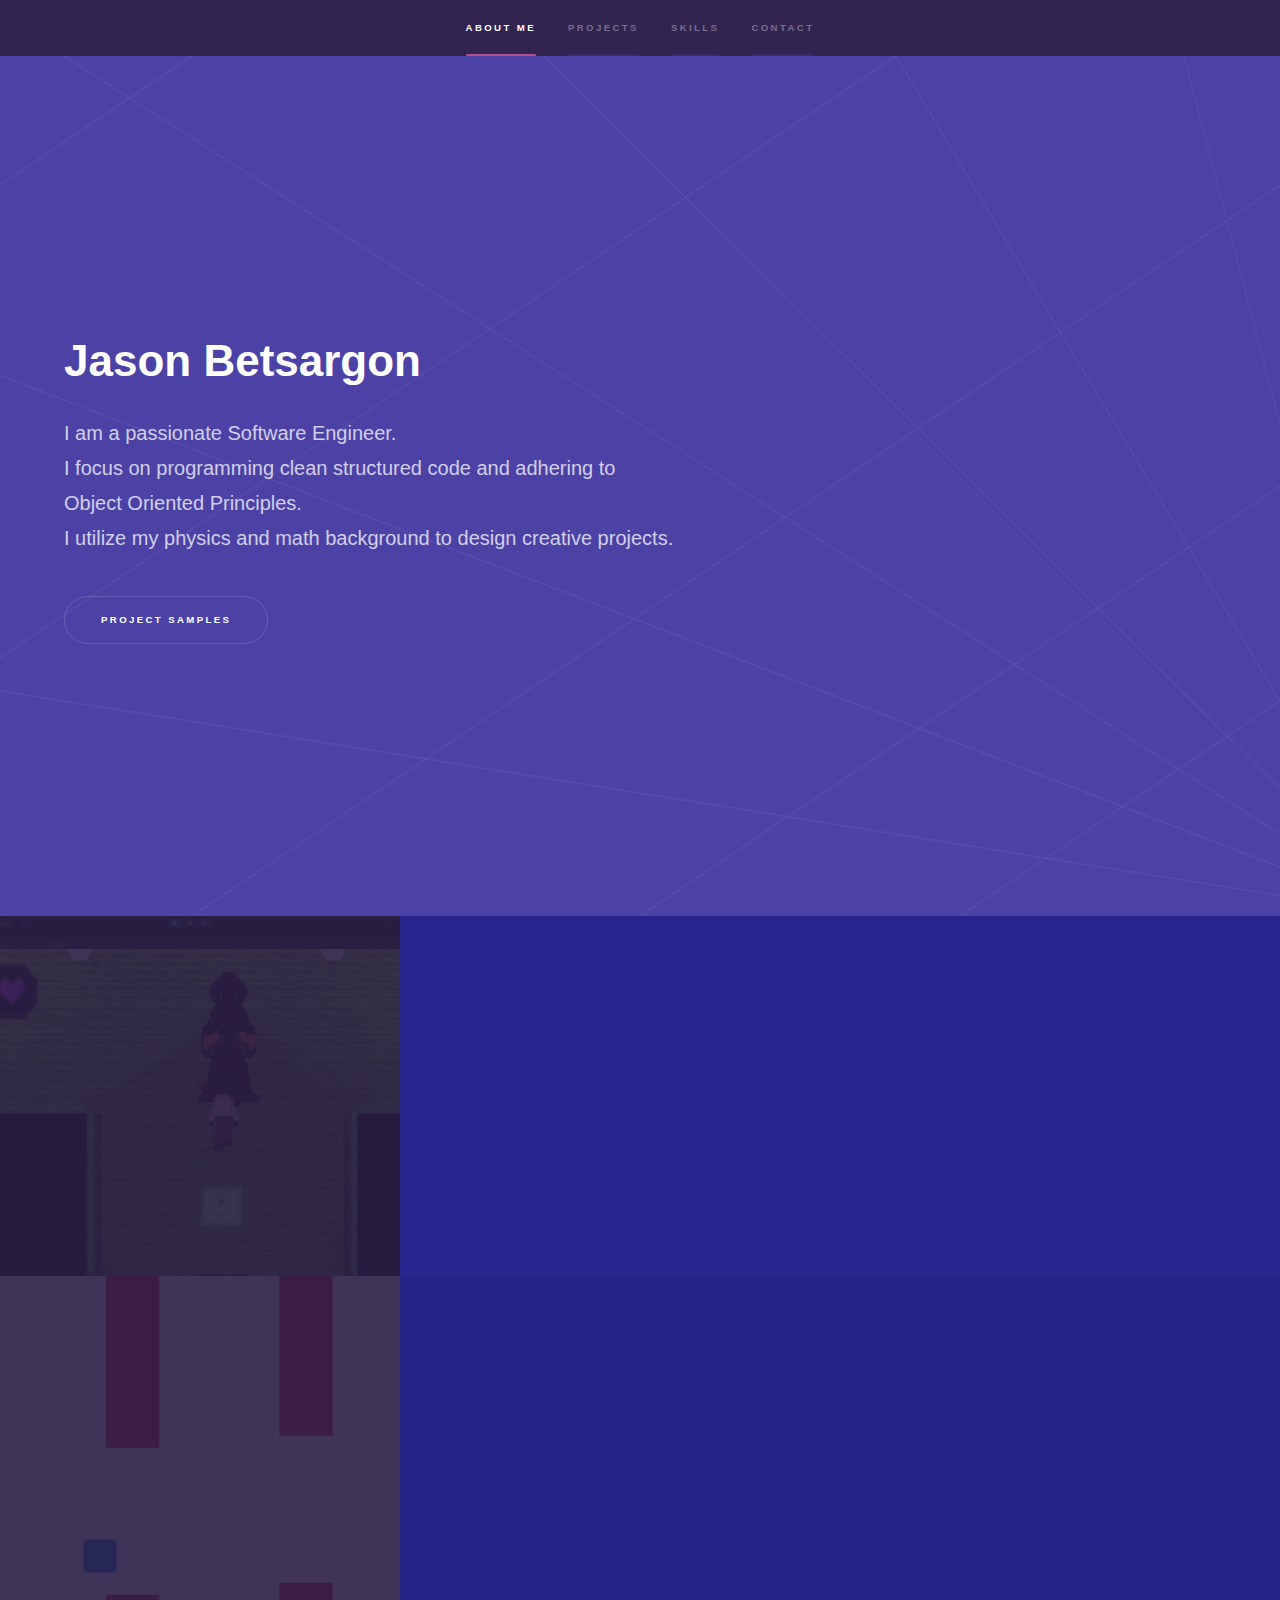
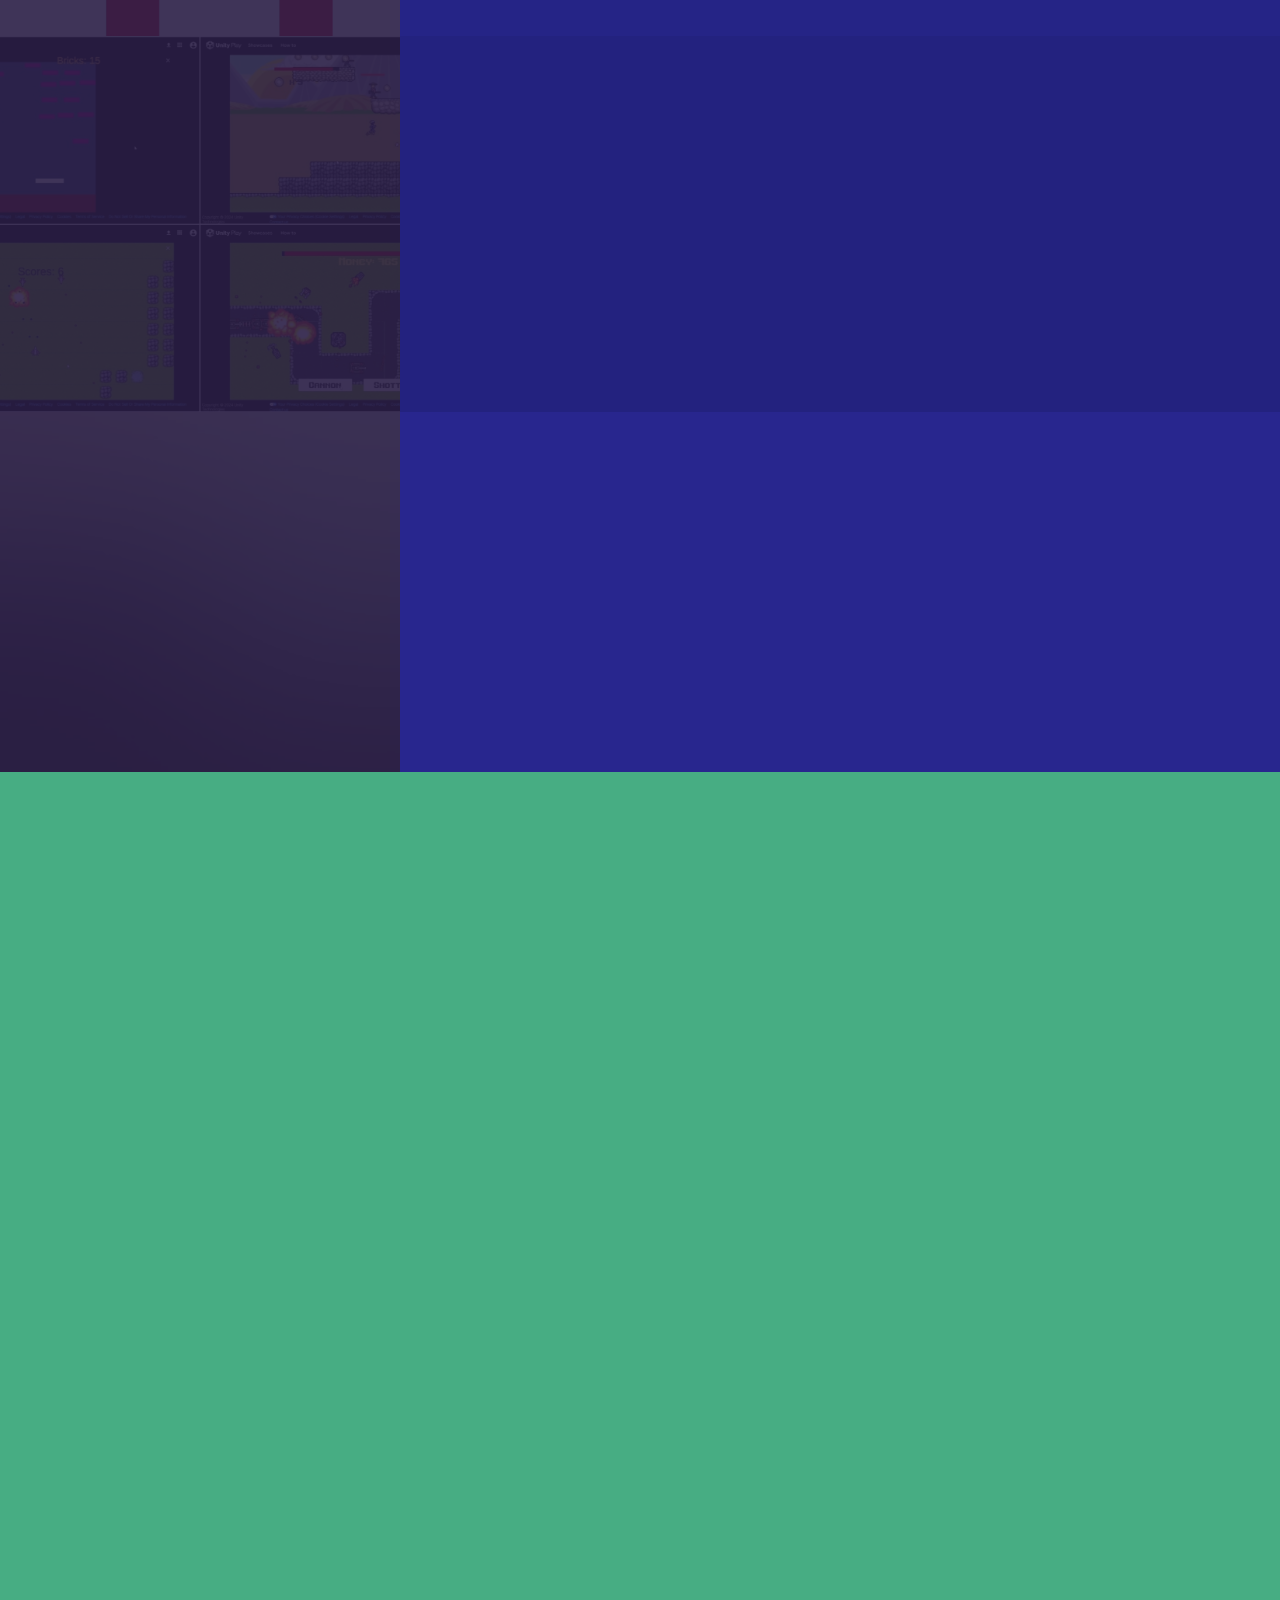
<file: index.html>
<!DOCTYPE HTML>
<!--
	Hyperspace by HTML5 UP
	html5up.net | @ajlkn
	Free for personal and commercial use under the CCA 3.0 license (html5up.net/license)
-->
<html>
	<head>
		<title>Portfolio</title>
		<meta charset="utf-8" />
		<meta name="viewport" content="width=device-width, initial-scale=1, user-scalable=no" />
		<link rel="stylesheet" href="assets/css/main.css" />
		<noscript><link rel="stylesheet" href="assets/css/noscript.css" /></noscript>
	</head>
	<body class="is-preload">

		<!-- Sidebar -->
			<section id="sidebar">
				<div class="inner">
					<nav>
						<ul>
							<li><a href="#intro">About Me</a></li>
							<li><a href="#one">Projects</a></li>
							<li><a href="#two">Skills</a></li>
							<li><a href="#three">Contact</a></li>
						</ul>
					</nav>
				</div>
			</section>

		<!-- Wrapper -->
			<div id="wrapper">

				<!-- Intro -->
					<section id="intro" class="wrapper style1 fullscreen fade-up">
						<div class="inner">
							<h1>Jason Betsargon</h1>
							<p>I am a passionate Software Engineer. <br />
							I focus on programming clean structured code and adhering to <br/>
							Object Oriented Principles.<br />
							I utilize my physics and math background to design creative projects.</p>
							<ul class="actions">
								<li><a href="#one" class="button scrolly">Project Samples</a></li>
							</ul>
						</div>
					</section>

				<!-- One -->
					<section id="one" class="wrapper style2 spotlights">
						<section>
							<a href="marion.html" class="image"><img src="images/marion1.jpg" alt="" data-position="center center" /></a>
							<div class="content">
								<div class="inner">
									<h2>Dungeon Crawler - Marion</h2>
									<p>Programmed C# scripts in Unity to control player and enemy movement, combat, and health system. 
										Worked alongside artist to design the final boss level. Singlehandedly 
										developed the health system and corresponding UI to display current player health. </p>
									<ul class="actions">
										<li><a href="marion.html" target="_blank" class="button">View Project</a></li>
									</ul>
								</div>
							</div>
						</section>
						<section>
							<a href="Floppy Borb.html" class="image"><img src="images/floppyborb3.png" alt="" data-position="25% 25%" /></a>
							<div class="content">
								<div class="inner">
									<h2>Floppy Borb</h2>
									<p>Designed and wrote code in C++ from scratch for a Flappy Bird clone game. Utillized the Raylib development 
									library to draw graphics to the window. Implemented Object-Oriented Programming principles to 
									create a strong architecture for objects.</p>
									<ul class="actions">
										<li><a href="Floppy Borb.html" target="_blank" class="button">View Project</a></li>
									</ul>
								</div>
							</div>
						</section>
						<section>
							<a href="Unity Micro Games.html" class="image"><img src="images/unitygames1.jpg" alt="" data-position="top center" /></a>
							<div class="content">
								<div class="inner">
									<h2>Unity Micro Games</h2>
									<p>Collection of classic micro games I made in Unity. Features a challenging platformer game, intriguing tower defense
									demo, engaging shoot 'em up Space Invader clone, and a delightful break out game. These games feature unique sprites, 
									animations, state machines, and much more!</p>
									<ul class="actions">
										<li><a href="Unity Micro Games.html" target="_blank" class="button">View Project</a></li>
									</ul>
								</div>
							</div>
						</section>
						<section>
							<a href="obstacle run.html" class="image"><img src="images/pic03.jpg" alt="" data-position="25% 25%" /></a>
							<div class="content">
								<div class="inner">
									<h2>Classy Clash</h2>
									<p>COMING SOON.</p>
									<ul class="actions">
										<li><a href="obstacle run.html" target="_blank" class="button">View Project</a></li>
									</ul>
								</div>
							</div>
						</section>
					</section>

				<!-- Two -->
					<section id="two" class="wrapper style3 fade-up">
						<div class="inner">
							<h2>SKILLS</h2>
							<p>I am constantly advancing my skills in these tools and languages to develop fun and exciting features</p>
							<div class="features">
								<section>
									<span class="icon solid major fa-code"></span>
									<h3>C++</h3>
									<p>
										<ul>
											<li>Programming in C++ for 4 years</li>
											<li>Scripting in Unreal Engine</li>
											<li>Proficient in Data Structures & Algorithms</li>
										</ul>
									</p>
								</section>
								<section>
									<span class="icon solid major fa-desktop"></span>
									<h3>Unreal Engine</h3>
									<p>
										<ul>
											<li>Developed in Unreal Engine for 1 year</li>
											<li>Scripted using C++ and Blueprint</li>
											<li>Completed 3 games</li>
										</ul>
									</p>
								</section>
								<section>
									<span class="icon solid major fa-code"></span>
									<h3>C#</h3>
									<p>
										<ul>
											<li>Programming in C# for 1 year</li>
											<li>Scripting in Unity</li>
										</ul>
									</p>
								</section>
								<section>
									<span class="icon solid major fa-desktop"></span>
									<h3>Unity</h3>
									<p>
										<ul>
											<li>Developed in Unity for 1 year</li>
											<li>Scripted using C#</li>
											<li>Completed 1 large games</li>
											<li>Completed several minigames</li>
										</ul>
									</p>
								</section>
								<section>
									<span class="icon major fa-gem"></span>
									<h3>Software Development Life Cycle</h3>
									<p>Applied Agile SCRUM development methodology in Marion game. This involved: 
									<ul>
										<li>2 Week sprints</li>
										<li>Agile Gantt Chart</li>
										<li>Use Case Diagram</li>
										<li>Deployment Diagram</li>
									</ul>
									Slideshow presentation containing these diagrams & charts can be found 
									<a href = "https://docs.google.com/presentation/d/1pOGmqnr9TweBfdFLP4l63LkqtCLtgBRUUoQ4bgDobNs/edit#slide=id.g1f87997393_0_782" 
									   target = "_blank">here</a>
									</p>
								</section>
								<section>
									<span class="icon major fa-gem"></span>
									<h3>CS & 3D Math</h3>
									<p>Highlight of important Computer Science and 3D Math coursework and concepts learned: 
									<ul>
										<li>Game Development</li>
										<li>Game Design</li>
										<li>Software Engineering</li>
										<li>Machine Learning</li>
										<li>Introduction to Artificial Intelligence</li>
										<li>Formal Languages and Automata Theory</li>
										<li>Linear Algebra</li>
										<li>Engineering Physics</li>
									</ul>
									</p>
								</section>
							</div>
						</div>
					</section>

				<!-- Three -->
					<section id="three" class="wrapper style1 fade-up">
						<div class="inner">
							<h2>Get in touch</h2>
							<p>If you would like to inquire about my skills please contact me via the email provided below.</p>
							<div>
								<section>
									<ul class="contact">
										<li>
											<h3>Work Locations</h3>
											<span>Southern CA, Phoenix AZ, REMOTE</span>
										</li>
										<li>
											<h3>Email</h3>
											<a href="#">jasonbetsargon@gmail.com</a>
										</li>
										<li>
											<h3>Social</h3>
											<ul class="icons">
												<li><a href="https://github.com/JasonBet" target="_blank" class="icon brands fa-github"><span class="label">GitHub</span></a></li>
												<li><a href="https://www.linkedin.com/in/jason-betsargon/" target="_blank" class="icon brands fa-linkedin-in"><span class="label">LinkedIn</span></a></li>
											</ul>
										</li>
									</ul>
								</section>
							</div>
						</div>
					</section>

			</div>

		<!-- Footer -->

		<!-- Scripts -->
			<script src="assets/js/jquery.min.js"></script>
			<script src="assets/js/jquery.scrollex.min.js"></script>
			<script src="assets/js/jquery.scrolly.min.js"></script>
			<script src="assets/js/browser.min.js"></script>
			<script src="assets/js/breakpoints.min.js"></script>
			<script src="assets/js/util.js"></script>
			<script src="assets/js/main.js"></script>

	</body>
</html>
</file>
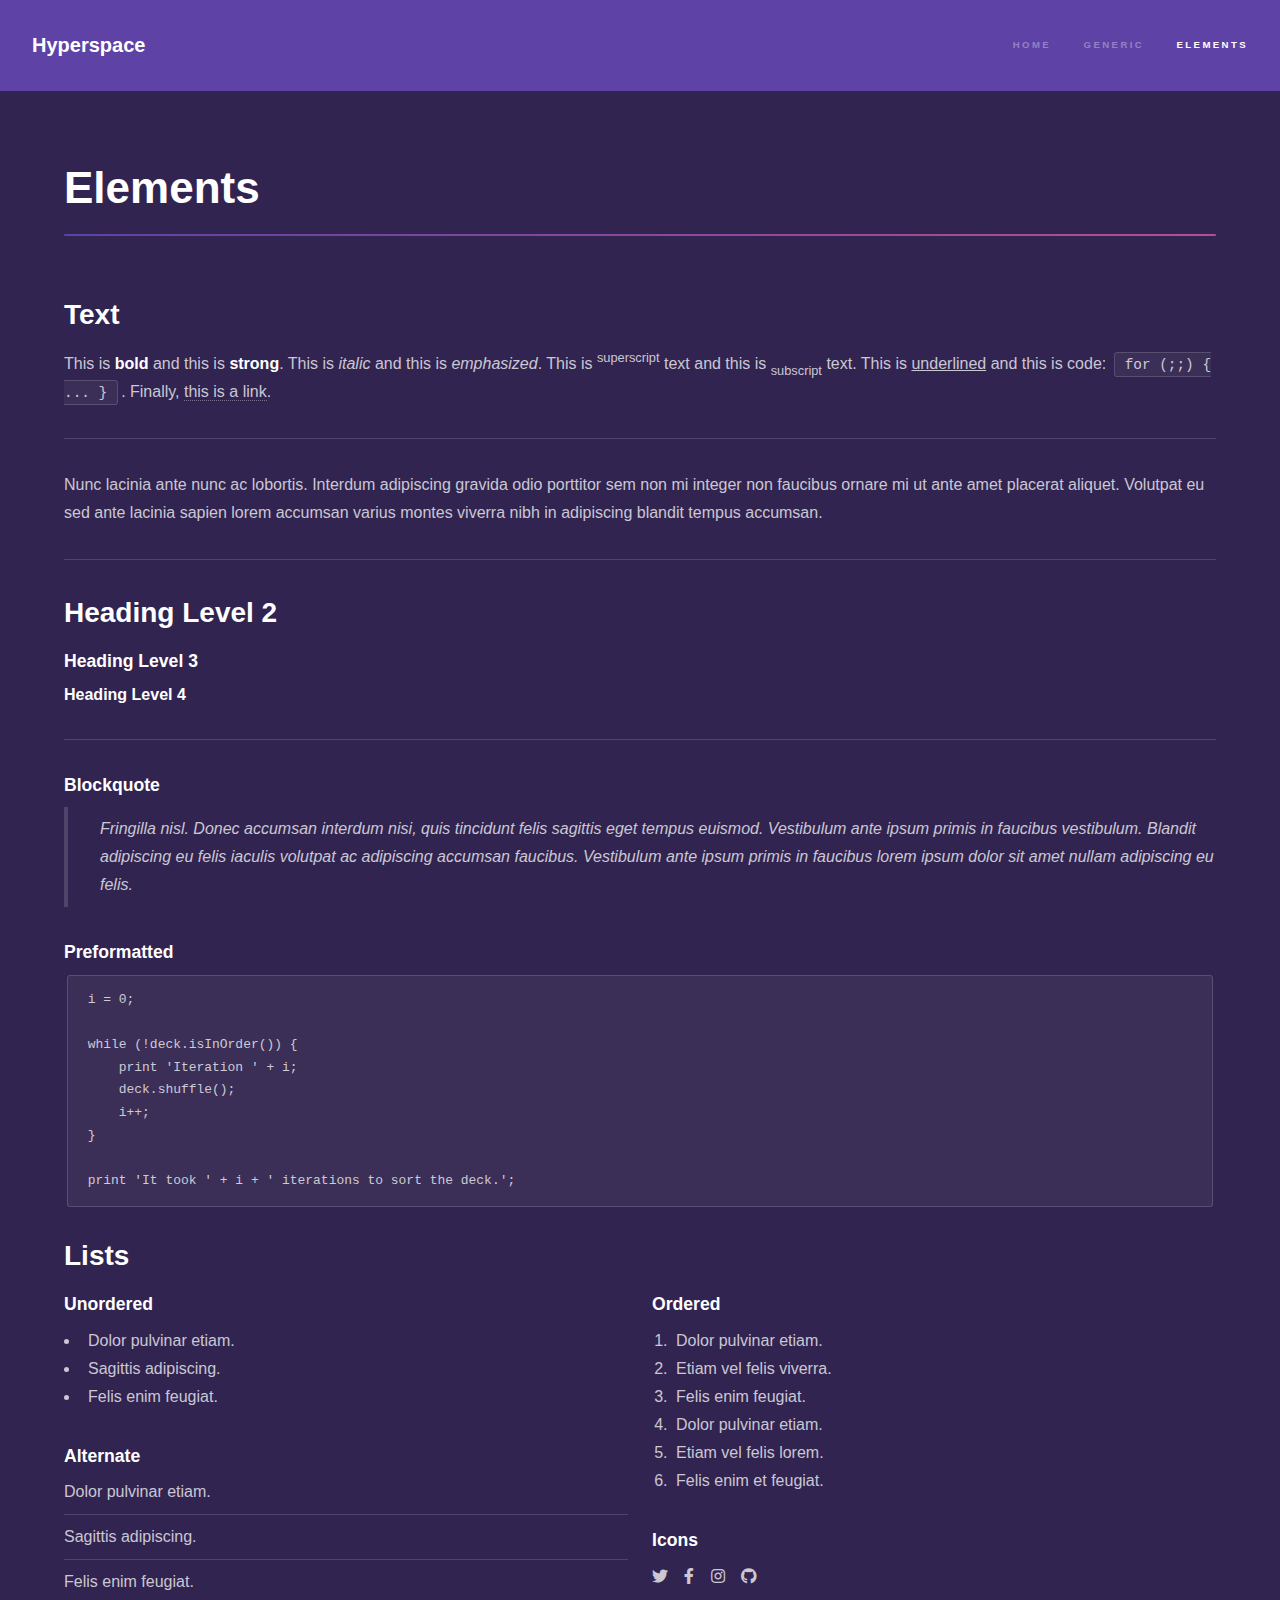
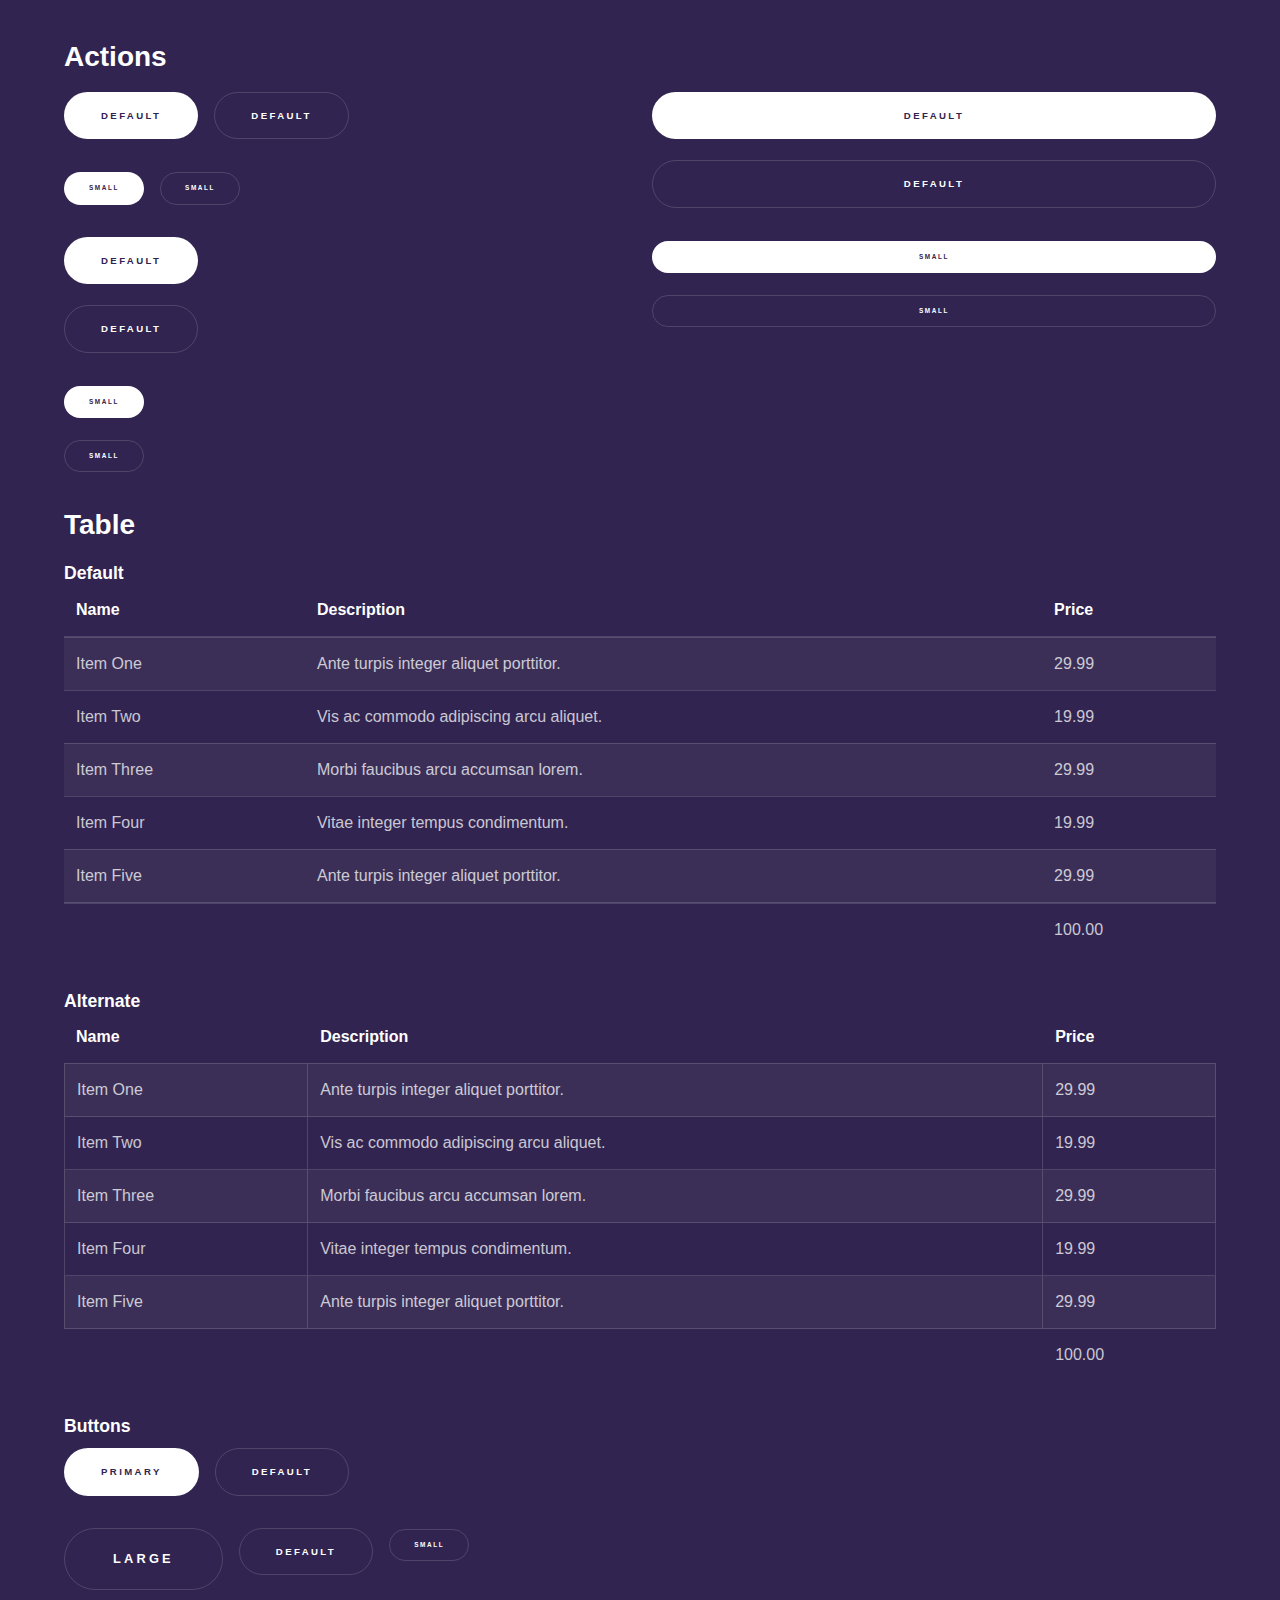
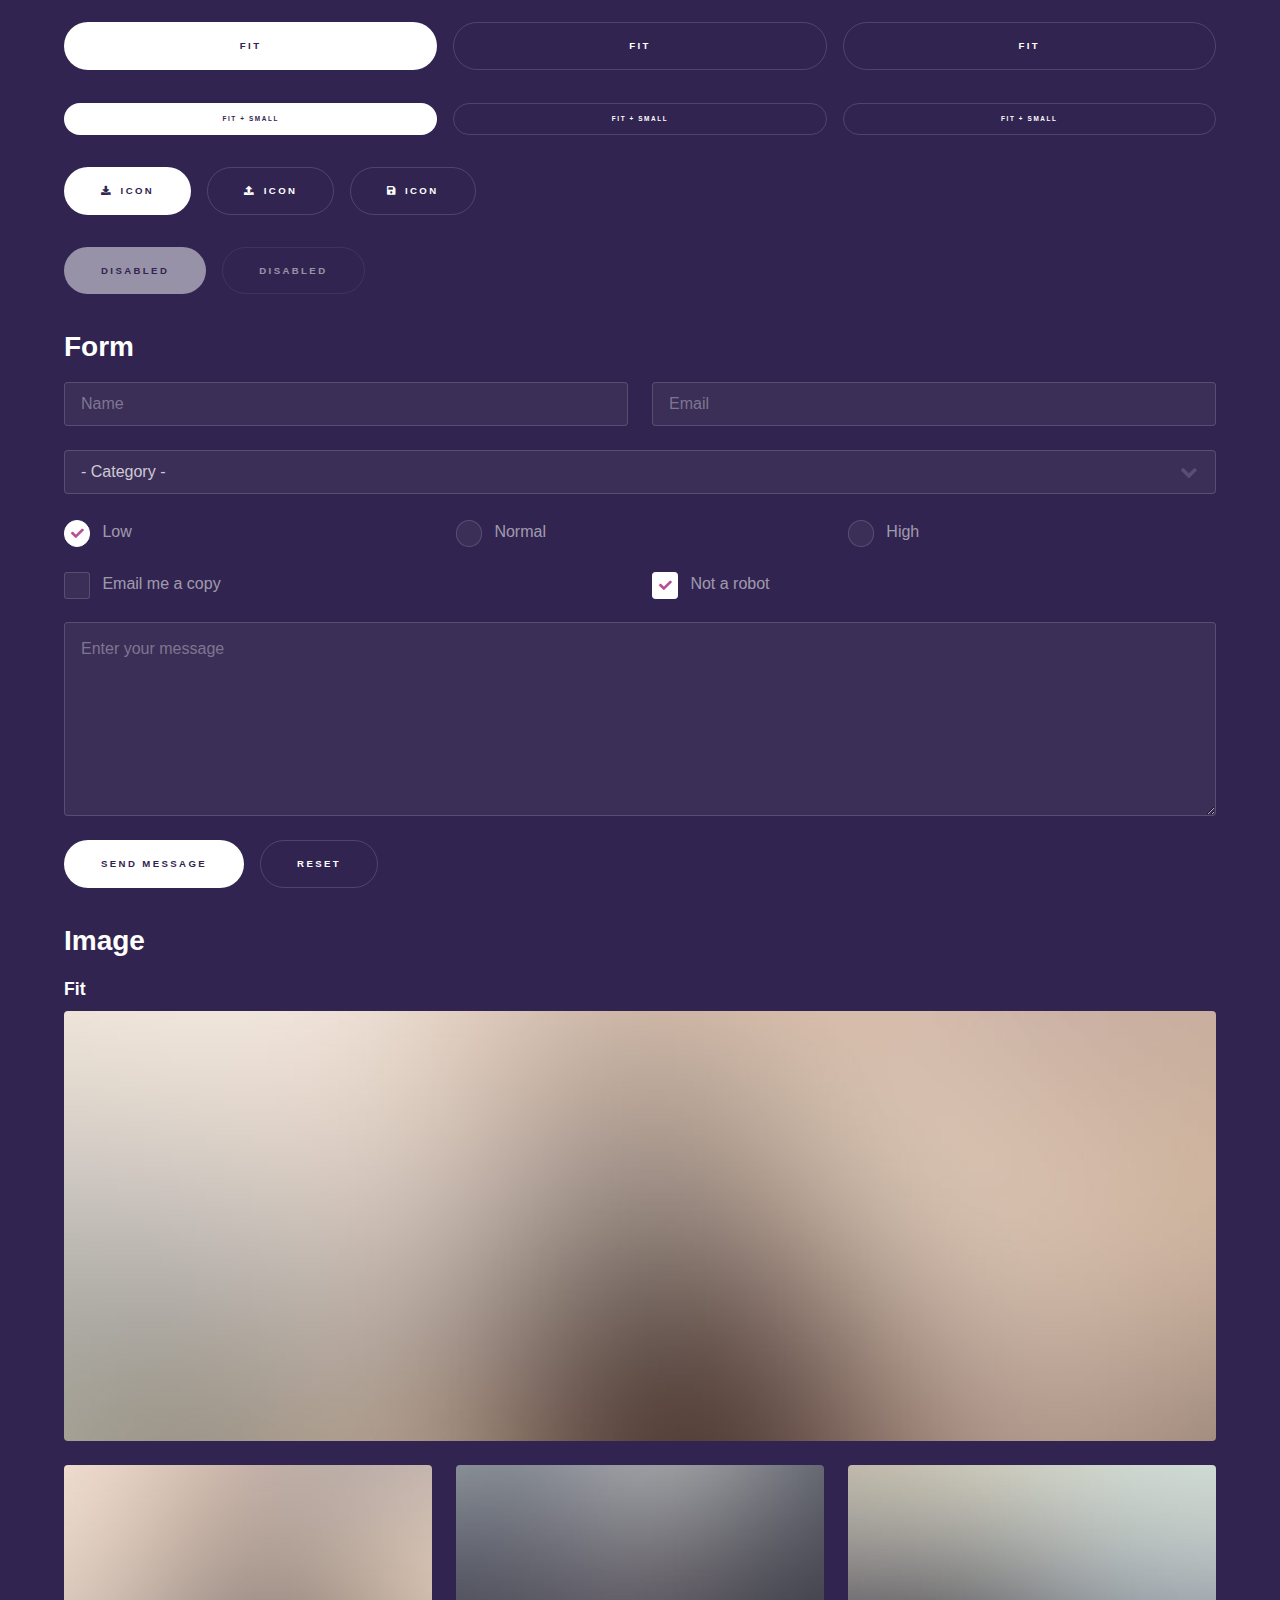
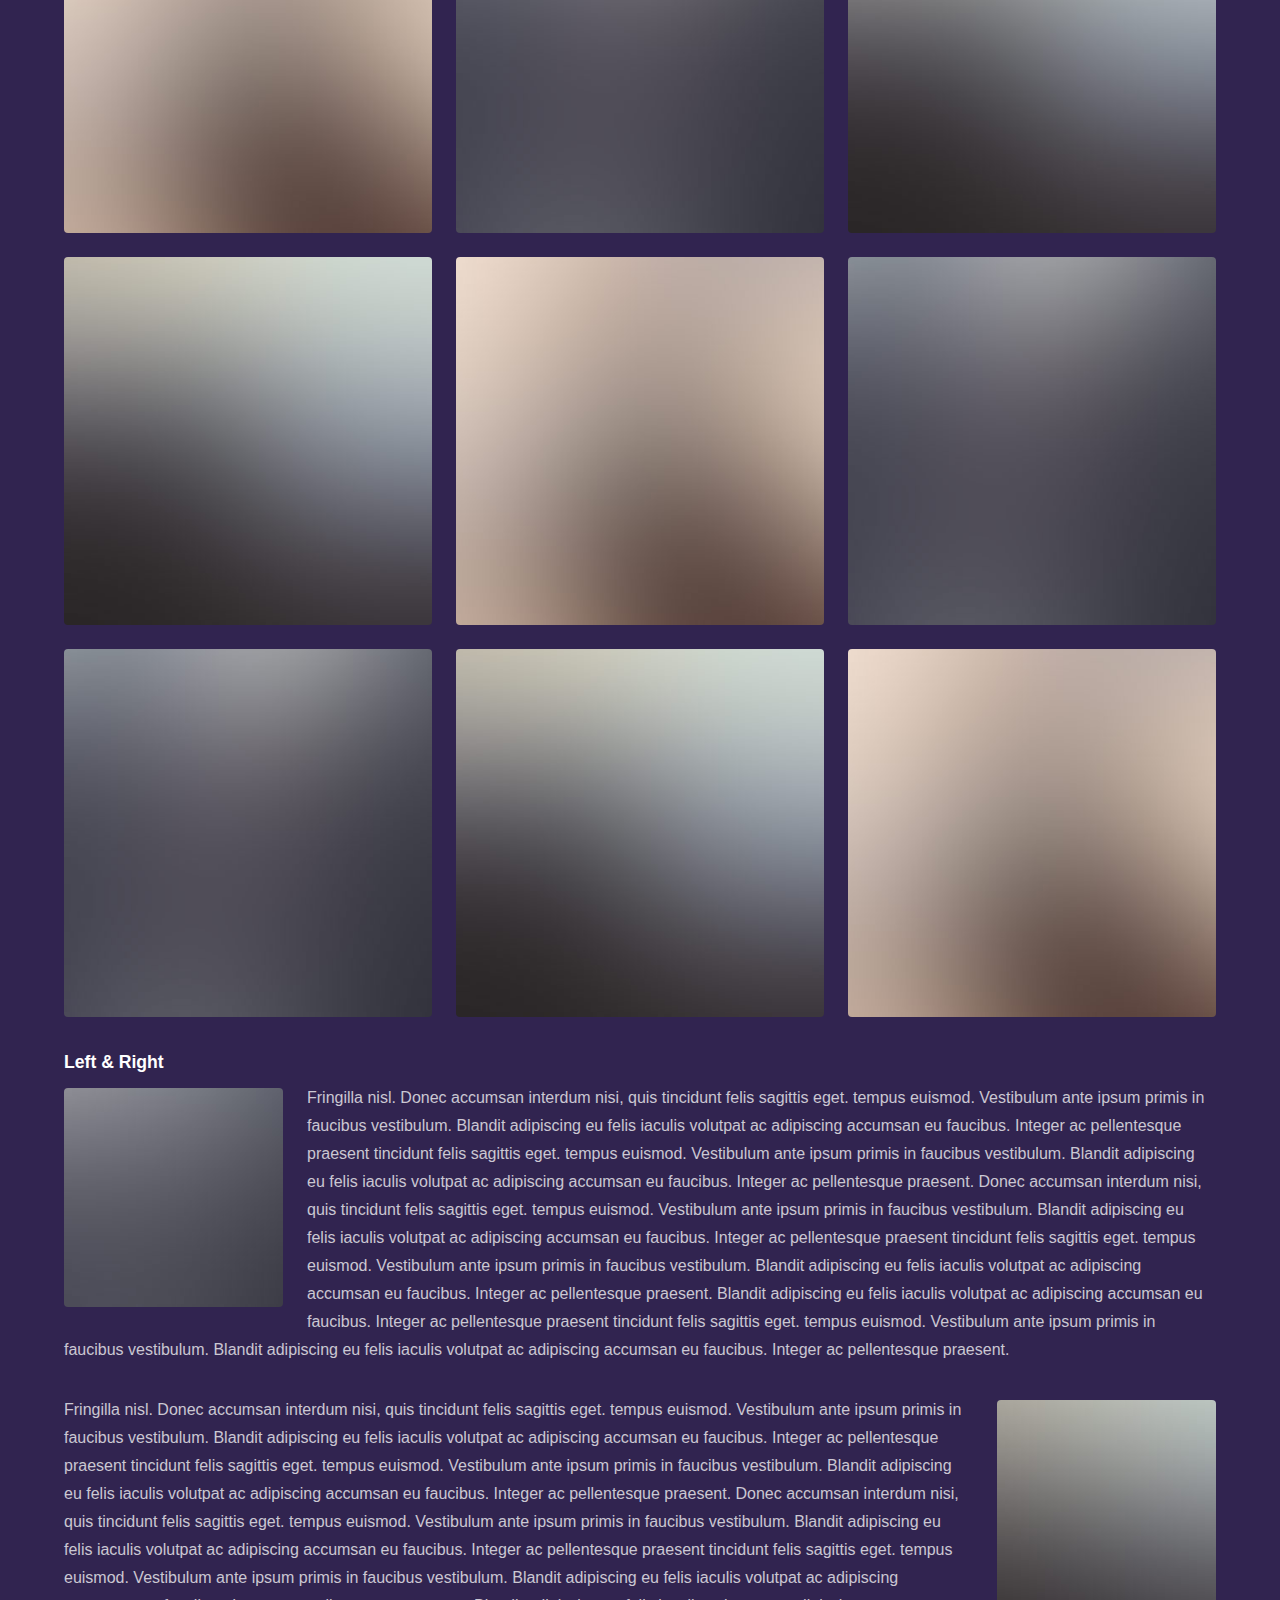
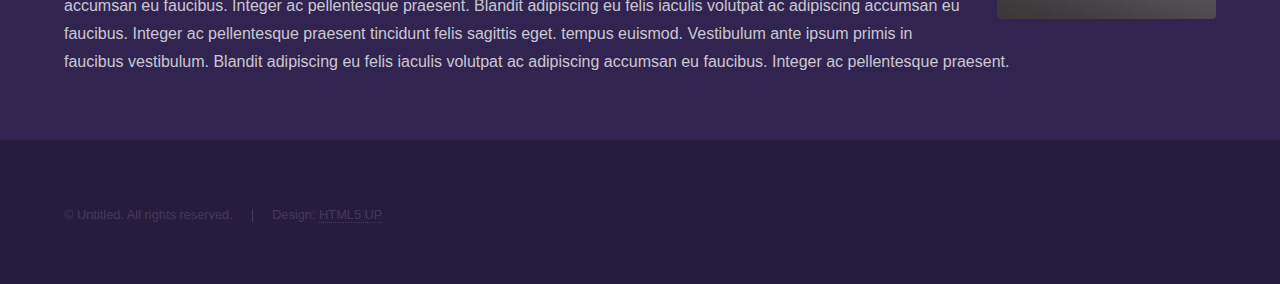
<file: elements.html>
<!DOCTYPE HTML>
<!--
	Hyperspace by HTML5 UP
	html5up.net | @ajlkn
	Free for personal and commercial use under the CCA 3.0 license (html5up.net/license)
-->
<html>
	<head>
		<title>Elements - Hyperspace by HTML5 UP</title>
		<meta charset="utf-8" />
		<meta name="viewport" content="width=device-width, initial-scale=1, user-scalable=no" />
		<link rel="stylesheet" href="assets/css/main.css" />
		<noscript><link rel="stylesheet" href="assets/css/noscript.css" /></noscript>
	</head>
	<body class="is-preload">

		<!-- Header -->
			<header id="header">
				<a href="index.html" class="title">Hyperspace</a>
				<nav>
					<ul>
						<li><a href="index.html">Home</a></li>
						<li><a href="generic.html">Generic</a></li>
						<li><a href="elements.html"  class="active">Elements</a></li>
					</ul>
				</nav>
			</header>

		<!-- Wrapper -->
			<div id="wrapper">

				<!-- Main -->
					<section id="main" class="wrapper">
						<div class="inner">
							<h1 class="major">Elements</h1>

							<!-- Text -->
								<section>
									<h2>Text</h2>
									<p>This is <b>bold</b> and this is <strong>strong</strong>. This is <i>italic</i> and this is <em>emphasized</em>.
									This is <sup>superscript</sup> text and this is <sub>subscript</sub> text.
									This is <u>underlined</u> and this is code: <code>for (;;) { ... }</code>. Finally, <a href="#">this is a link</a>.</p>
									<hr />
									<p>Nunc lacinia ante nunc ac lobortis. Interdum adipiscing gravida odio porttitor sem non mi integer non faucibus ornare mi ut ante amet placerat aliquet. Volutpat eu sed ante lacinia sapien lorem accumsan varius montes viverra nibh in adipiscing blandit tempus accumsan.</p>
									<hr />
									<h2>Heading Level 2</h2>
									<h3>Heading Level 3</h3>
									<h4>Heading Level 4</h4>
									<hr />
									<h3>Blockquote</h3>
									<blockquote>Fringilla nisl. Donec accumsan interdum nisi, quis tincidunt felis sagittis eget tempus euismod. Vestibulum ante ipsum primis in faucibus vestibulum. Blandit adipiscing eu felis iaculis volutpat ac adipiscing accumsan faucibus. Vestibulum ante ipsum primis in faucibus lorem ipsum dolor sit amet nullam adipiscing eu felis.</blockquote>
									<h3>Preformatted</h3>
									<pre><code>i = 0;

while (!deck.isInOrder()) {
    print 'Iteration ' + i;
    deck.shuffle();
    i++;
}

print 'It took ' + i + ' iterations to sort the deck.';</code></pre>
								</section>

							<!-- Lists -->
								<section>
									<h2>Lists</h2>
									<div class="row">
										<div class="col-6 col-12-medium">
											<h3>Unordered</h3>
											<ul>
												<li>Dolor pulvinar etiam.</li>
												<li>Sagittis adipiscing.</li>
												<li>Felis enim feugiat.</li>
											</ul>
											<h3>Alternate</h3>
											<ul class="alt">
												<li>Dolor pulvinar etiam.</li>
												<li>Sagittis adipiscing.</li>
												<li>Felis enim feugiat.</li>
											</ul>
										</div>
										<div class="col-6 col-12-medium">
											<h3>Ordered</h3>
											<ol>
												<li>Dolor pulvinar etiam.</li>
												<li>Etiam vel felis viverra.</li>
												<li>Felis enim feugiat.</li>
												<li>Dolor pulvinar etiam.</li>
												<li>Etiam vel felis lorem.</li>
												<li>Felis enim et feugiat.</li>
											</ol>
											<h3>Icons</h3>
											<ul class="icons">
												<li><a href="#" class="icon brands fa-twitter"><span class="label">Twitter</span></a></li>
												<li><a href="#" class="icon brands fa-facebook-f"><span class="label">Facebook</span></a></li>
												<li><a href="#" class="icon brands fa-instagram"><span class="label">Instagram</span></a></li>
												<li><a href="#" class="icon brands fa-github"><span class="label">Github</span></a></li>
											</ul>
										</div>
									</div>
									<h2>Actions</h2>
									<div class="row">
										<div class="col-6 col-12-medium">
											<ul class="actions">
												<li><a href="#" class="button primary">Default</a></li>
												<li><a href="#" class="button">Default</a></li>
											</ul>
											<ul class="actions small">
												<li><a href="#" class="button primary small">Small</a></li>
												<li><a href="#" class="button small">Small</a></li>
											</ul>
											<ul class="actions stacked">
												<li><a href="#" class="button primary">Default</a></li>
												<li><a href="#" class="button">Default</a></li>
											</ul>
											<ul class="actions stacked">
												<li><a href="#" class="button primary small">Small</a></li>
												<li><a href="#" class="button small">Small</a></li>
											</ul>
										</div>
										<div class="col-6 col-12-medium">
											<ul class="actions stacked">
												<li><a href="#" class="button primary fit">Default</a></li>
												<li><a href="#" class="button fit">Default</a></li>
											</ul>
											<ul class="actions stacked">
												<li><a href="#" class="button primary small fit">Small</a></li>
												<li><a href="#" class="button small fit">Small</a></li>
											</ul>
										</div>
									</div>
								</section>

							<!-- Table -->
								<section>
									<h2>Table</h2>
									<h3>Default</h3>
									<div class="table-wrapper">
										<table>
											<thead>
												<tr>
													<th>Name</th>
													<th>Description</th>
													<th>Price</th>
												</tr>
											</thead>
											<tbody>
												<tr>
													<td>Item One</td>
													<td>Ante turpis integer aliquet porttitor.</td>
													<td>29.99</td>
												</tr>
												<tr>
													<td>Item Two</td>
													<td>Vis ac commodo adipiscing arcu aliquet.</td>
													<td>19.99</td>
												</tr>
												<tr>
													<td>Item Three</td>
													<td> Morbi faucibus arcu accumsan lorem.</td>
													<td>29.99</td>
												</tr>
												<tr>
													<td>Item Four</td>
													<td>Vitae integer tempus condimentum.</td>
													<td>19.99</td>
												</tr>
												<tr>
													<td>Item Five</td>
													<td>Ante turpis integer aliquet porttitor.</td>
													<td>29.99</td>
												</tr>
											</tbody>
											<tfoot>
												<tr>
													<td colspan="2"></td>
													<td>100.00</td>
												</tr>
											</tfoot>
										</table>
									</div>

									<h3>Alternate</h3>
									<div class="table-wrapper">
										<table class="alt">
											<thead>
												<tr>
													<th>Name</th>
													<th>Description</th>
													<th>Price</th>
												</tr>
											</thead>
											<tbody>
												<tr>
													<td>Item One</td>
													<td>Ante turpis integer aliquet porttitor.</td>
													<td>29.99</td>
												</tr>
												<tr>
													<td>Item Two</td>
													<td>Vis ac commodo adipiscing arcu aliquet.</td>
													<td>19.99</td>
												</tr>
												<tr>
													<td>Item Three</td>
													<td> Morbi faucibus arcu accumsan lorem.</td>
													<td>29.99</td>
												</tr>
												<tr>
													<td>Item Four</td>
													<td>Vitae integer tempus condimentum.</td>
													<td>19.99</td>
												</tr>
												<tr>
													<td>Item Five</td>
													<td>Ante turpis integer aliquet porttitor.</td>
													<td>29.99</td>
												</tr>
											</tbody>
											<tfoot>
												<tr>
													<td colspan="2"></td>
													<td>100.00</td>
												</tr>
											</tfoot>
										</table>
									</div>
								</section>

							<!-- Buttons -->
								<section>
									<h3>Buttons</h3>
									<ul class="actions">
										<li><a href="#" class="button primary">Primary</a></li>
										<li><a href="#" class="button">Default</a></li>
									</ul>
									<ul class="actions">
										<li><a href="#" class="button large">Large</a></li>
										<li><a href="#" class="button">Default</a></li>
										<li><a href="#" class="button small">Small</a></li>
									</ul>
									<ul class="actions fit">
										<li><a href="#" class="button primary fit">Fit</a></li>
										<li><a href="#" class="button fit">Fit</a></li>
										<li><a href="#" class="button fit">Fit</a></li>
									</ul>
									<ul class="actions fit small">
										<li><a href="#" class="button primary fit small">Fit + Small</a></li>
										<li><a href="#" class="button fit small">Fit + Small</a></li>
										<li><a href="#" class="button fit small">Fit + Small</a></li>
									</ul>
									<ul class="actions">
										<li><a href="#" class="button primary icon solid fa-download">Icon</a></li>
										<li><a href="#" class="button icon solid fa-upload">Icon</a></li>
										<li><a href="#" class="button icon solid fa-save">Icon</a></li>
									</ul>
									<ul class="actions">
										<li><span class="button primary disabled">Disabled</span></li>
										<li><span class="button disabled">Disabled</span></li>
									</ul>
								</section>

							<!-- Form -->
								<section>
									<h2>Form</h2>
									<form method="post" action="#">
										<div class="row gtr-uniform">
											<div class="col-6 col-12-xsmall">
												<input type="text" name="demo-name" id="demo-name" value="" placeholder="Name" />
											</div>
											<div class="col-6 col-12-xsmall">
												<input type="email" name="demo-email" id="demo-email" value="" placeholder="Email" />
											</div>
											<div class="col-12">
												<select name="demo-category" id="demo-category">
													<option value="">- Category -</option>
													<option value="1">Manufacturing</option>
													<option value="1">Shipping</option>
													<option value="1">Administration</option>
													<option value="1">Human Resources</option>
												</select>
											</div>
											<div class="col-4 col-12-small">
												<input type="radio" id="demo-priority-low" name="demo-priority" checked>
												<label for="demo-priority-low">Low</label>
											</div>
											<div class="col-4 col-12-small">
												<input type="radio" id="demo-priority-normal" name="demo-priority">
												<label for="demo-priority-normal">Normal</label>
											</div>
											<div class="col-4 col-12-small">
												<input type="radio" id="demo-priority-high" name="demo-priority">
												<label for="demo-priority-high">High</label>
											</div>
											<div class="col-6 col-12-small">
												<input type="checkbox" id="demo-copy" name="demo-copy">
												<label for="demo-copy">Email me a copy</label>
											</div>
											<div class="col-6 col-12-small">
												<input type="checkbox" id="demo-human" name="demo-human" checked>
												<label for="demo-human">Not a robot</label>
											</div>
											<div class="col-12">
												<textarea name="demo-message" id="demo-message" placeholder="Enter your message" rows="6"></textarea>
											</div>
											<div class="col-12">
												<ul class="actions">
													<li><input type="submit" value="Send Message" class="primary" /></li>
													<li><input type="reset" value="Reset" /></li>
												</ul>
											</div>
										</div>
									</form>
								</section>

							<!-- Image -->
								<section>
									<h2>Image</h2>
									<h3>Fit</h3>
									<div class="box alt">
										<div class="row gtr-uniform">
											<div class="col-12"><span class="image fit"><img src="images/pic04.jpg" alt="" /></span></div>
											<div class="col-4"><span class="image fit"><img src="images/pic01.jpg" alt="" /></span></div>
											<div class="col-4"><span class="image fit"><img src="images/pic02.jpg" alt="" /></span></div>
											<div class="col-4"><span class="image fit"><img src="images/pic03.jpg" alt="" /></span></div>
											<div class="col-4"><span class="image fit"><img src="images/pic03.jpg" alt="" /></span></div>
											<div class="col-4"><span class="image fit"><img src="images/pic01.jpg" alt="" /></span></div>
											<div class="col-4"><span class="image fit"><img src="images/pic02.jpg" alt="" /></span></div>
											<div class="col-4"><span class="image fit"><img src="images/pic02.jpg" alt="" /></span></div>
											<div class="col-4"><span class="image fit"><img src="images/pic03.jpg" alt="" /></span></div>
											<div class="col-4"><span class="image fit"><img src="images/pic01.jpg" alt="" /></span></div>
										</div>
									</div>
									<h3>Left &amp; Right</h3>
									<p><span class="image left"><img src="images/pic05.jpg" alt="" /></span>Fringilla nisl. Donec accumsan interdum nisi, quis tincidunt felis sagittis eget. tempus euismod. Vestibulum ante ipsum primis in faucibus vestibulum. Blandit adipiscing eu felis iaculis volutpat ac adipiscing accumsan eu faucibus. Integer ac pellentesque praesent tincidunt felis sagittis eget. tempus euismod. Vestibulum ante ipsum primis in faucibus vestibulum. Blandit adipiscing eu felis iaculis volutpat ac adipiscing accumsan eu faucibus. Integer ac pellentesque praesent. Donec accumsan interdum nisi, quis tincidunt felis sagittis eget. tempus euismod. Vestibulum ante ipsum primis in faucibus vestibulum. Blandit adipiscing eu felis iaculis volutpat ac adipiscing accumsan eu faucibus. Integer ac pellentesque praesent tincidunt felis sagittis eget. tempus euismod. Vestibulum ante ipsum primis in faucibus vestibulum. Blandit adipiscing eu felis iaculis volutpat ac adipiscing accumsan eu faucibus. Integer ac pellentesque praesent. Blandit adipiscing eu felis iaculis volutpat ac adipiscing accumsan eu faucibus. Integer ac pellentesque praesent tincidunt felis sagittis eget. tempus euismod. Vestibulum ante ipsum primis in faucibus vestibulum. Blandit adipiscing eu felis iaculis volutpat ac adipiscing accumsan eu faucibus. Integer ac pellentesque praesent.</p>
									<p><span class="image right"><img src="images/pic06.jpg" alt="" /></span>Fringilla nisl. Donec accumsan interdum nisi, quis tincidunt felis sagittis eget. tempus euismod. Vestibulum ante ipsum primis in faucibus vestibulum. Blandit adipiscing eu felis iaculis volutpat ac adipiscing accumsan eu faucibus. Integer ac pellentesque praesent tincidunt felis sagittis eget. tempus euismod. Vestibulum ante ipsum primis in faucibus vestibulum. Blandit adipiscing eu felis iaculis volutpat ac adipiscing accumsan eu faucibus. Integer ac pellentesque praesent. Donec accumsan interdum nisi, quis tincidunt felis sagittis eget. tempus euismod. Vestibulum ante ipsum primis in faucibus vestibulum. Blandit adipiscing eu felis iaculis volutpat ac adipiscing accumsan eu faucibus. Integer ac pellentesque praesent tincidunt felis sagittis eget. tempus euismod. Vestibulum ante ipsum primis in faucibus vestibulum. Blandit adipiscing eu felis iaculis volutpat ac adipiscing accumsan eu faucibus. Integer ac pellentesque praesent. Blandit adipiscing eu felis iaculis volutpat ac adipiscing accumsan eu faucibus. Integer ac pellentesque praesent tincidunt felis sagittis eget. tempus euismod. Vestibulum ante ipsum primis in faucibus vestibulum. Blandit adipiscing eu felis iaculis volutpat ac adipiscing accumsan eu faucibus. Integer ac pellentesque praesent.</p>
								</section>

						</div>
					</section>

			</div>

		<!-- Footer -->
			<footer id="footer" class="wrapper alt">
				<div class="inner">
					<ul class="menu">
						<li>&copy; Untitled. All rights reserved.</li><li>Design: <a href="http://html5up.net">HTML5 UP</a></li>
					</ul>
				</div>
			</footer>

		<!-- Scripts -->
			<script src="assets/js/jquery.min.js"></script>
			<script src="assets/js/jquery.scrollex.min.js"></script>
			<script src="assets/js/jquery.scrolly.min.js"></script>
			<script src="assets/js/browser.min.js"></script>
			<script src="assets/js/breakpoints.min.js"></script>
			<script src="assets/js/util.js"></script>
			<script src="assets/js/main.js"></script>

	</body>
</html>
</file>
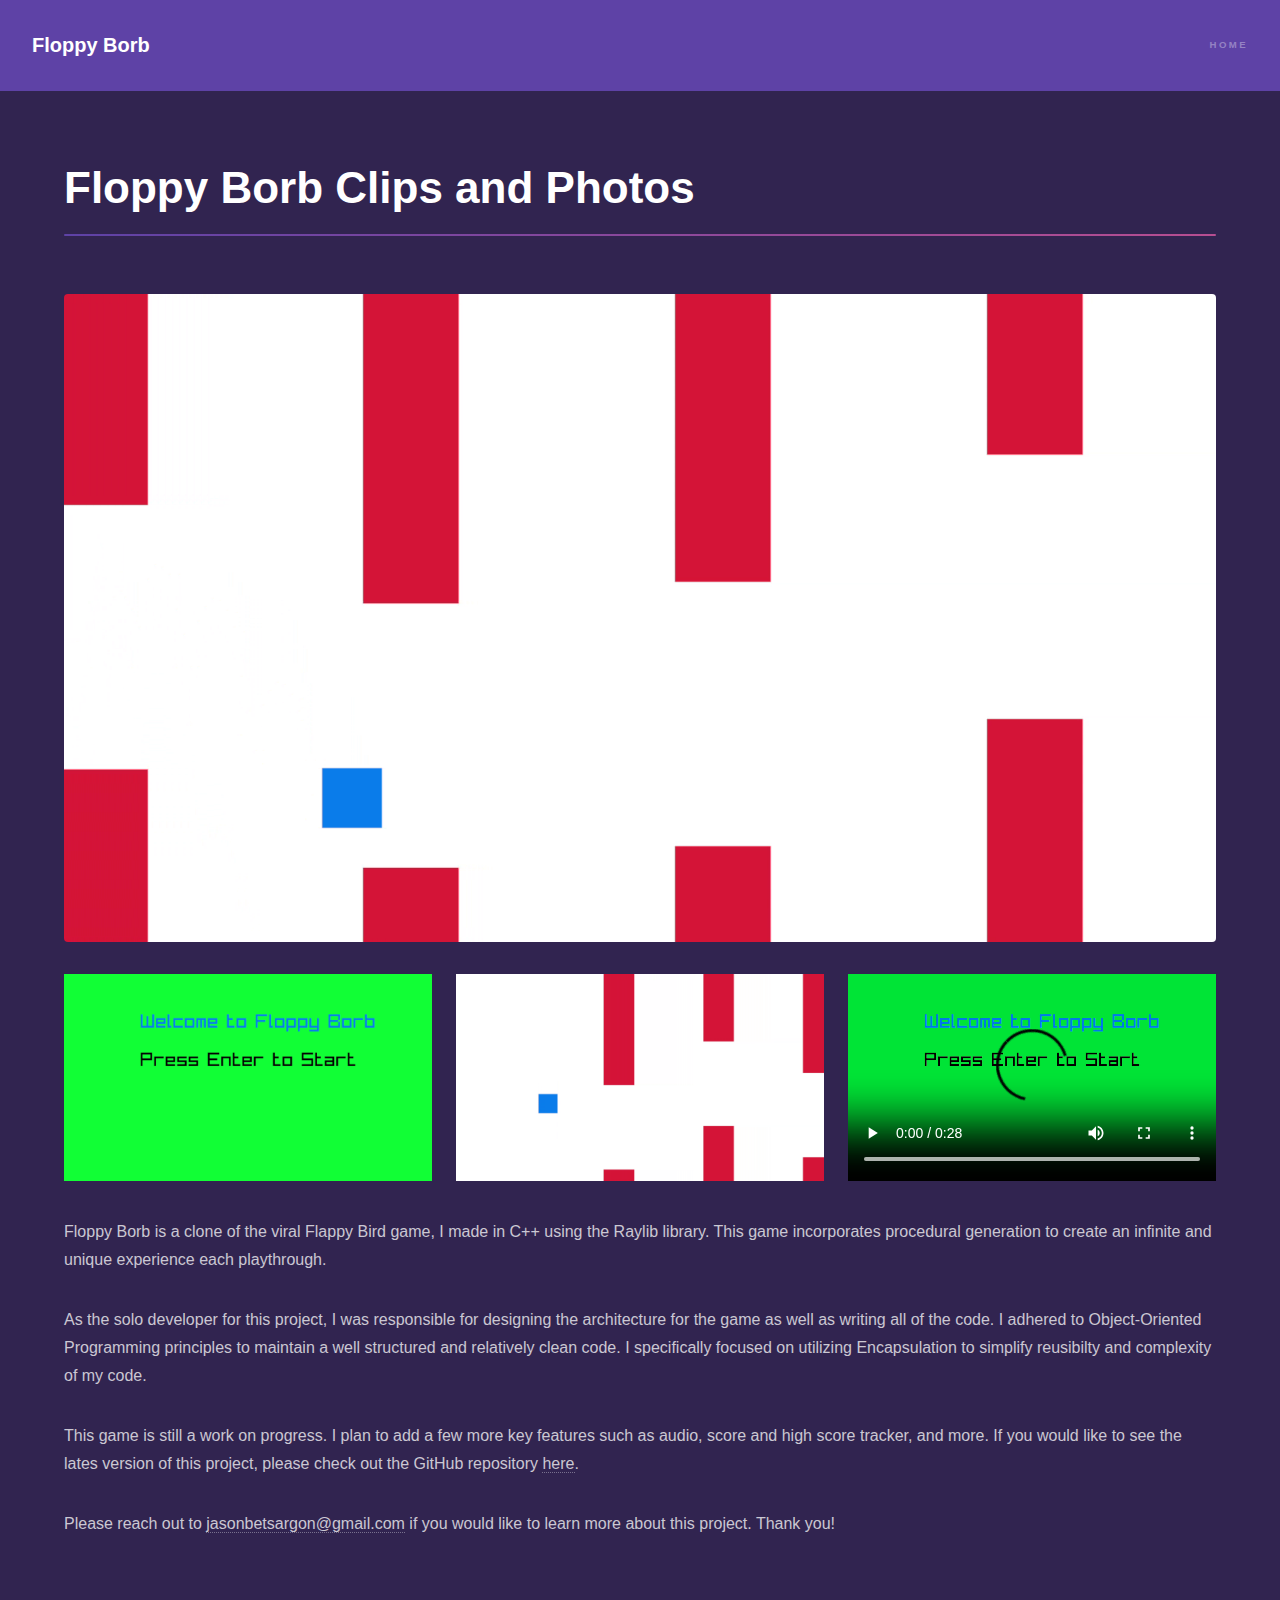
<file: Floppy Borb.html>
<!DOCTYPE HTML>
<!--
	Hyperspace by HTML5 UP
	html5up.net | @ajlkn
	Free for personal and commercial use under the CCA 3.0 license (html5up.net/license)
-->
<html>
	<head>
		<title>Floppy Borb Game</title>
		<meta charset="utf-8" />
		<meta name="viewport" content="width=device-width, initial-scale=1, user-scalable=no" />
		<link rel="stylesheet" href="assets/css/main.css" />
		<noscript><link rel="stylesheet" href="assets/css/noscript.css" /></noscript>
	</head>
	<body class="is-preload">

		<!-- Header -->
			<header id="header">
				<a href="Floppy Borb.html" class="title">Floppy Borb</a>
				<nav>
					<ul>
						<li><a href="index.html">Home</a></li>
					</ul>
				</nav>
			</header>

		<!-- Wrapper -->
			<div id="wrapper">

				<!-- Main -->
					<section id="main" class="wrapper">
						<div class="inner">
							<h1 class="major">Floppy Borb Clips and Photos</h1>
							<span class="image fit"><img src="images/floppyborb3.png" alt="" /></span>
							<div class="row">
							  <div class="column">
							    <img src="images/floppyborb1.png" alt="" style="width:100%">
							  </div>
							  <div class="column">
							    <img src="images/floppyborb2.png" alt="" style="width:100%">
							  </div>
							 <div class="column">
							    <video style="width:100%" controls>
								  <source src="images/floppyborbfullplay.mp4" type="video/mp4">
								Your browser does not support the video tag.
								</video>
							  </div>
							</div>
							<br>
							<p>Floppy Borb is a clone of the viral Flappy Bird game, I made in C++ using the Raylib library.
								This game incorporates procedural generation to create an infinite and unique experience each playthrough.
							</p>
							<p>As the solo developer for this project, I was responsible for designing the architecture for the game as well as
								writing all of the code. I adhered to Object-Oriented Programming principles to maintain a well structured and
								relatively clean code. I specifically focused on utilizing Encapsulation to simplify reusibilty and complexity of my code.
								</p>
							<p>This game is still a work on progress. I plan to add a few more key features such as audio, score and high score tracker,
								and more. If you would like to see the lates version of this project, please check out the GitHub repository 
							<a href="https://github.com/JasonBet/Floppy-Borb" target="_blank">here</a>.</p>
							<p>Please reach out to <a href="#">jasonbetsargon@gmail.com</a> if you would like to learn more about this 
								project. Thank you!</p>
						</div>
					</section>

			</div>


		<!-- Scripts -->
			<script src="assets/js/jquery.min.js"></script>
			<script src="assets/js/jquery.scrollex.min.js"></script>
			<script src="assets/js/jquery.scrolly.min.js"></script>
			<script src="assets/js/browser.min.js"></script>
			<script src="assets/js/breakpoints.min.js"></script>
			<script src="assets/js/util.js"></script>
			<script src="assets/js/main.js"></script>

	</body>
</html>
</file>
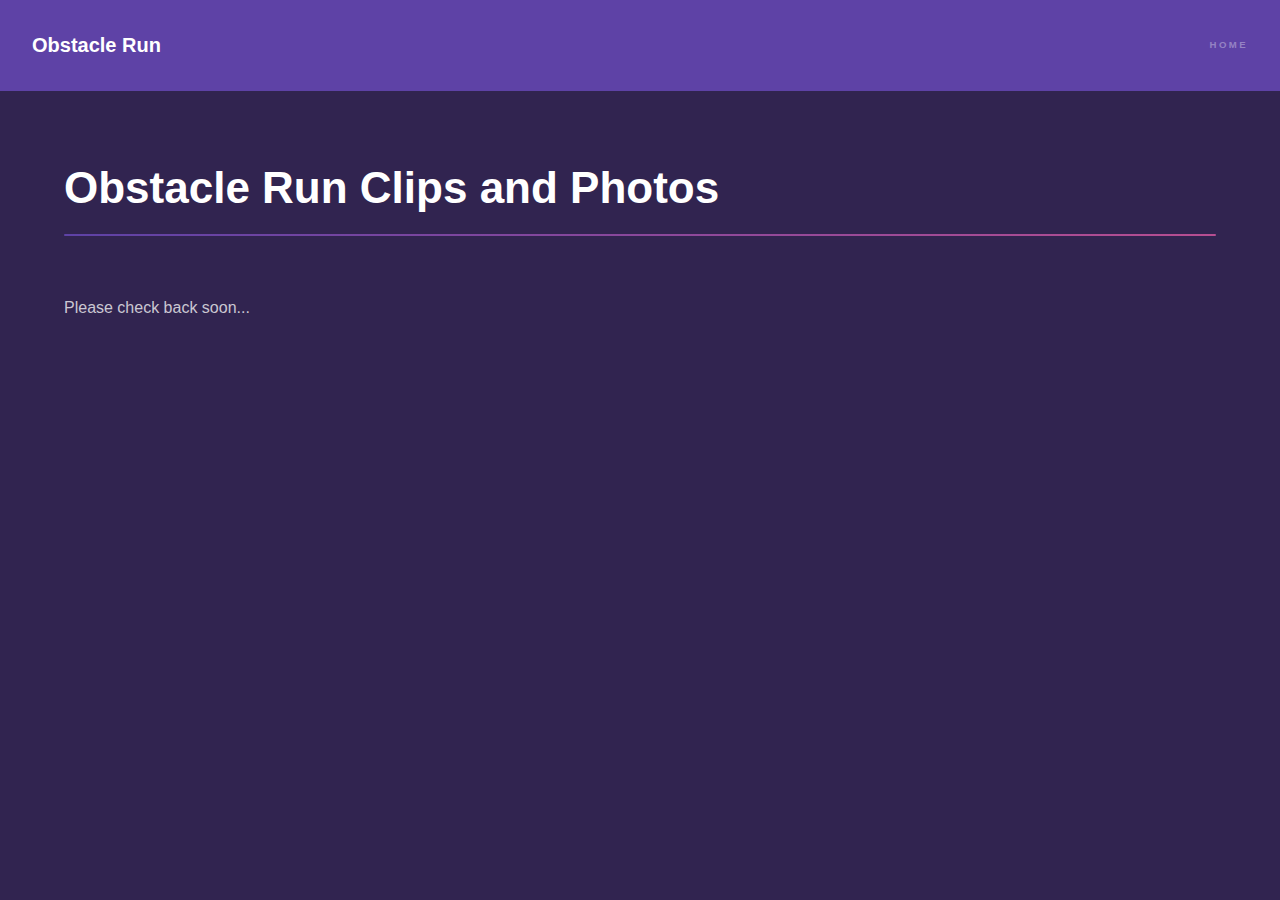
<file: obstacle run.html>
<!DOCTYPE HTML>
<!--
	Hyperspace by HTML5 UP
	html5up.net | @ajlkn
	Free for personal and commercial use under the CCA 3.0 license (html5up.net/license)
-->
<html>
	<head>
		<title>Obstacle Run</title>
		<meta charset="utf-8" />
		<meta name="viewport" content="width=device-width, initial-scale=1, user-scalable=no" />
		<link rel="stylesheet" href="assets/css/main.css" />
		<noscript><link rel="stylesheet" href="assets/css/noscript.css" /></noscript>
	</head>
	<body class="is-preload">

		<!-- Header -->
			<header id="header">
				<a href="obstacle run.html" class="title">Obstacle Run</a>
				<nav>
					<ul>
						<li><a href="index.html">Home</a></li>
					</ul>
				</nav>
			</header>

		<!-- Wrapper -->
			<div id="wrapper">

				<!-- Main -->
					<section id="main" class="wrapper">
						<div class="inner">
							<h1 class="major">Obstacle Run Clips and Photos</h1>
							<p>Please check back soon...</p>
						</div>
					</section>

			</div>


		<!-- Scripts -->
			<script src="assets/js/jquery.min.js"></script>
			<script src="assets/js/jquery.scrollex.min.js"></script>
			<script src="assets/js/jquery.scrolly.min.js"></script>
			<script src="assets/js/browser.min.js"></script>
			<script src="assets/js/breakpoints.min.js"></script>
			<script src="assets/js/util.js"></script>
			<script src="assets/js/main.js"></script>

	</body>
</html>
</file>
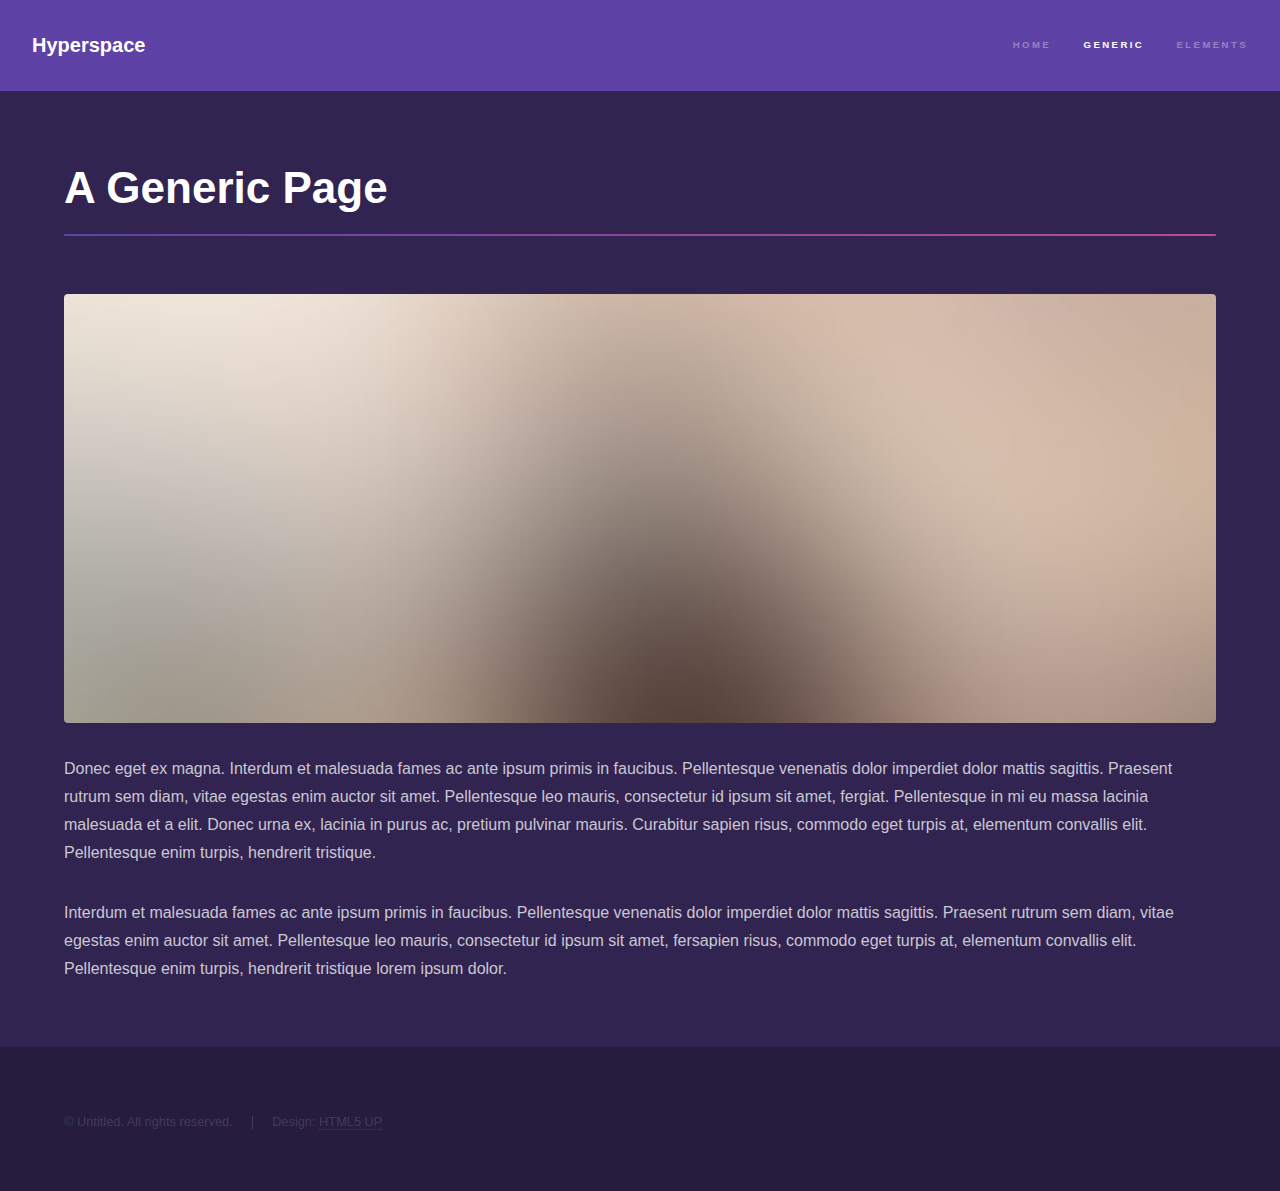
<file: warehouse demolition.html>
<!DOCTYPE HTML>
<!--
	Hyperspace by HTML5 UP
	html5up.net | @ajlkn
	Free for personal and commercial use under the CCA 3.0 license (html5up.net/license)
-->
<html>
	<head>
		<title>Generic - Hyperspace by HTML5 UP</title>
		<meta charset="utf-8" />
		<meta name="viewport" content="width=device-width, initial-scale=1, user-scalable=no" />
		<link rel="stylesheet" href="assets/css/main.css" />
		<noscript><link rel="stylesheet" href="assets/css/noscript.css" /></noscript>
	</head>
	<body class="is-preload">

		<!-- Header -->
			<header id="header">
				<a href="index.html" class="title">Hyperspace</a>
				<nav>
					<ul>
						<li><a href="index.html">Home</a></li>
						<li><a href="generic.html" class="active">Generic</a></li>
						<li><a href="elements.html">Elements</a></li>
					</ul>
				</nav>
			</header>

		<!-- Wrapper -->
			<div id="wrapper">

				<!-- Main -->
					<section id="main" class="wrapper">
						<div class="inner">
							<h1 class="major">A Generic Page</h1>
							<span class="image fit"><img src="images/pic04.jpg" alt="" /></span>
							<p>Donec eget ex magna. Interdum et malesuada fames ac ante ipsum primis in faucibus. Pellentesque venenatis dolor imperdiet dolor mattis sagittis. Praesent rutrum sem diam, vitae egestas enim auctor sit amet. Pellentesque leo mauris, consectetur id ipsum sit amet, fergiat. Pellentesque in mi eu massa lacinia malesuada et a elit. Donec urna ex, lacinia in purus ac, pretium pulvinar mauris. Curabitur sapien risus, commodo eget turpis at, elementum convallis elit. Pellentesque enim turpis, hendrerit tristique.</p>
							<p>Interdum et malesuada fames ac ante ipsum primis in faucibus. Pellentesque venenatis dolor imperdiet dolor mattis sagittis. Praesent rutrum sem diam, vitae egestas enim auctor sit amet. Pellentesque leo mauris, consectetur id ipsum sit amet, fersapien risus, commodo eget turpis at, elementum convallis elit. Pellentesque enim turpis, hendrerit tristique lorem ipsum dolor.</p>
						</div>
					</section>

			</div>

		<!-- Footer -->
			<footer id="footer" class="wrapper alt">
				<div class="inner">
					<ul class="menu">
						<li>&copy; Untitled. All rights reserved.</li><li>Design: <a href="http://html5up.net">HTML5 UP</a></li>
					</ul>
				</div>
			</footer>

		<!-- Scripts -->
			<script src="assets/js/jquery.min.js"></script>
			<script src="assets/js/jquery.scrollex.min.js"></script>
			<script src="assets/js/jquery.scrolly.min.js"></script>
			<script src="assets/js/browser.min.js"></script>
			<script src="assets/js/breakpoints.min.js"></script>
			<script src="assets/js/util.js"></script>
			<script src="assets/js/main.js"></script>

	</body>
</html>
</file>
<file: assets/css/noscript.css>
/*
	Hyperspace by HTML5 UP
	html5up.net | @ajlkn
	Free for personal and commercial use under the CCA 3.0 license (html5up.net/license)
*/

/* Spotlights */

	.spotlights > section > .image:before {
		opacity: 0 !important;
	}

	.spotlights > section > .content > .inner {
		-moz-transform: none !important;
		-webkit-transform: none !important;
		-ms-transform: none !important;
		transform: none !important;
		opacity: 1 !important;
	}

/* Wrapper */

	.wrapper > .inner {
		opacity: 1 !important;
		-moz-transform: none !important;
		-webkit-transform: none !important;
		-ms-transform: none !important;
		transform: none !important;
	}

/* Sidebar */

	#sidebar > .inner {
		opacity: 1 !important;
	}

	#sidebar nav > ul > li {
		-moz-transform: none !important;
		-webkit-transform: none !important;
		-ms-transform: none !important;
		transform: none !important;
		opacity: 1 !important;
	}
</file>
<file: assets/css/main.css>
@import url(fontawesome-all.min.css);

/*
	Hyperspace by HTML5 UP
	html5up.net | @ajlkn
	Free for personal and commercial use under the CCA 3.0 license (html5up.net/license)
*/

html, body, div, span, applet, object,
iframe, h1, h2, h3, h4, h5, h6, p, blockquote,
pre, a, abbr, acronym, address, big, cite,
code, del, dfn, em, img, ins, kbd, q, s, samp,
small, strike, strong, sub, sup, tt, var, b,
u, i, center, dl, dt, dd, ol, ul, li, fieldset,
form, label, legend, table, caption, tbody,
tfoot, thead, tr, th, td, article, aside,
canvas, details, embed, figure, figcaption,
footer, header, hgroup, menu, nav, output, ruby,
section, summary, time, mark, audio, video {
	margin: 0;
	padding: 0;
	border: 0;
	font-size: 100%;
	font: inherit;
	vertical-align: baseline;}

article, aside, details, figcaption, figure,
footer, header, hgroup, menu, nav, section {
	display: block;}

body {
	line-height: 1;
}

ol, ul {
	list-style: none;
}

blockquote, q {
	quotes: none;
}

	blockquote:before, blockquote:after, q:before, q:after {
		content: '';
		content: none;
	}

table {
	border-collapse: collapse;
	border-spacing: 0;
}

body {
	-webkit-text-size-adjust: none;
}

mark {
	background-color: transparent;
	color: inherit;
}

input::-moz-focus-inner {
	border: 0;
	padding: 0;
}

input, select, textarea {
	-moz-appearance: none;
	-webkit-appearance: none;
	-ms-appearance: none;
	appearance: none;
}

.column {
  float: left;
  width: 33.33%;
  padding: 5px;
}

/* Clear floats after image containers */
.row::after {
  content: "";
  clear: both;
  display: table;
}

/* Basic */

	@-ms-viewport {
		width: device-width;
	}

	body {
		-ms-overflow-style: scrollbar;
	}

	@media screen and (max-width: 480px) {

		html, body {
			min-width: 320px;
		}

	}

	html {
		box-sizing: border-box;
	}

	*, *:before, *:after {
		box-sizing: inherit;
	}

	body {
		background: #312450;
	}

		body.is-preload *, body.is-preload *:before, body.is-preload *:after {
			-moz-animation: none !important;
			-webkit-animation: none !important;
			-ms-animation: none !important;
			animation: none !important;
			-moz-transition: none !important;
			-webkit-transition: none !important;
			-ms-transition: none !important;
			transition: none !important;
		}

/* Type */

	body, input, select, textarea {
		color: rgba(255, 255, 255, 0.75);
		font-family: Arial, Helvetica, sans-serif;
		font-size: 16.5pt;
		font-weight: normal;
		line-height: 1.75;
	}

		@media screen and (max-width: 1680px) {

			body, input, select, textarea {
				font-size: 13pt;
			}

		}

		@media screen and (max-width: 1280px) {

			body, input, select, textarea {
				font-size: 12pt;
			}

		}

		@media screen and (max-width: 360px) {

			body, input, select, textarea {
				font-size: 11pt;
			}

		}

	a {
		-moz-transition: color 0.2s ease, border-bottom-color 0.2s ease;
		-webkit-transition: color 0.2s ease, border-bottom-color 0.2s ease;
		-ms-transition: color 0.2s ease, border-bottom-color 0.2s ease;
		transition: color 0.2s ease, border-bottom-color 0.2s ease;
		border-bottom: dotted 1px rgba(255, 255, 255, 0.35);
		color: inherit;
		text-decoration: none;
	}

		a:hover {
			border-bottom-color: transparent;
			color: #ffffff;
		}

	strong, b {
		color: #ffffff;
		font-weight: bold;
	}

	em, i {
		font-style: italic;
	}

	p {
		margin: 0 0 2em 0;
	}

	h1, h2, h3, h4, h5, h6 {
		color: #ffffff;
		font-weight: bold;
		line-height: 1.5;
		margin: 0 0 0.5em 0;
	}

		h1 a, h2 a, h3 a, h4 a, h5 a, h6 a {
			color: inherit;
			text-decoration: none;
		}

	h1 {
		font-size: 2.75em;
	}

		h1.major {
			margin: 0 0 1.3em 0;
			position: relative;
			padding-bottom: 0.35em;
		}

			h1.major:after {
				background-image: -moz-linear-gradient(to right, #5e42a6, #b74e91);
				background-image: -webkit-linear-gradient(to right, #5e42a6, #b74e91);
				background-image: -ms-linear-gradient(to right, #5e42a6, #b74e91);
				background-image: linear-gradient(to right, #5e42a6, #b74e91);
				-moz-transition: max-width 0.2s ease;
				-webkit-transition: max-width 0.2s ease;
				-ms-transition: max-width 0.2s ease;
				transition: max-width 0.2s ease;
				border-radius: 0.2em;
				bottom: 0;
				content: '';
				height: 0.05em;
				position: absolute;
				right: 0;
				width: 100%;
			}

	h2 {
		font-size: 1.75em;
	}

	h3 {
		font-size: 1.1em;
	}

	h4 {
		font-size: 1em;
	}

	h5 {
		font-size: 0.8em;
	}

	h6 {
		font-size: 0.6em;
	}

	@media screen and (max-width: 736px) {

		h1 {
			font-size: 2em;
		}

		h2 {
			font-size: 1.25em;
		}

		h3 {
			font-size: 1em;
		}

		h4 {
			font-size: 0.8em;
		}

		h5 {
			font-size: 0.6em;
		}

		h6 {
			font-size: 0.6em;
		}

	}

	sub {
		font-size: 0.8em;
		position: relative;
		top: 0.5em;
	}

	sup {
		font-size: 0.8em;
		position: relative;
		top: -0.5em;
	}

	blockquote {
		border-left: solid 4px rgba(255, 255, 255, 0.15);
		font-style: italic;
		margin: 0 0 2em 0;
		padding: 0.5em 0 0.5em 2em;
	}

	code {
		background: rgba(255, 255, 255, 0.05);
		border-radius: 0.25em;
		border: solid 1px rgba(255, 255, 255, 0.15);
		font-family: "Courier New", monospace;
		font-size: 0.9em;
		margin: 0 0.25em;
		padding: 0.25em 0.65em;
	}

	pre {
		-webkit-overflow-scrolling: touch;
		font-family: "Courier New", monospace;
		font-size: 0.9em;
		margin: 0 0 2em 0;
	}

		pre code {
			display: block;
			line-height: 1.75em;
			padding: 1em 1.5em;
			overflow-x: auto;
		}

	hr {
		border: 0;
		border-bottom: solid 1px rgba(255, 255, 255, 0.15);
		margin: 2em 0;
	}

		hr.major {
			margin: 3em 0;
		}

	.align-left {
		text-align: left;
	}

	.align-center {
		text-align: center;
	}

	.align-right {
		text-align: right;
	}

/* Row */

	.row {
		display: flex;
		flex-wrap: wrap;
		box-sizing: border-box;
		align-items: stretch;
	}

		.row > * {
			box-sizing: border-box;
		}

		.row.gtr-uniform > * > :last-child {
			margin-bottom: 0;
		}

		.row.aln-left {
			justify-content: flex-start;
		}

		.row.aln-center {
			justify-content: center;
		}

		.row.aln-right {
			justify-content: flex-end;
		}

		.row.aln-top {
			align-items: flex-start;
		}

		.row.aln-middle {
			align-items: center;
		}

		.row.aln-bottom {
			align-items: flex-end;
		}

		.row > .imp {
			order: -1;
		}

		.row > .col-1 {
			width: 8.33333%;
		}

		.row > .off-1 {
			margin-left: 8.33333%;
		}

		.row > .col-2 {
			width: 16.66667%;
		}

		.row > .off-2 {
			margin-left: 16.66667%;
		}

		.row > .col-3 {
			width: 25%;
		}

		.row > .off-3 {
			margin-left: 25%;
		}

		.row > .col-4 {
			width: 33.33333%;
		}

		.row > .off-4 {
			margin-left: 33.33333%;
		}

		.row > .col-5 {
			width: 41.66667%;
		}

		.row > .off-5 {
			margin-left: 41.66667%;
		}

		.row > .col-6 {
			width: 50%;
		}

		.row > .off-6 {
			margin-left: 50%;
		}

		.row > .col-7 {
			width: 58.33333%;
		}

		.row > .off-7 {
			margin-left: 58.33333%;
		}

		.row > .col-8 {
			width: 66.66667%;
		}

		.row > .off-8 {
			margin-left: 66.66667%;
		}

		.row > .col-9 {
			width: 75%;
		}

		.row > .off-9 {
			margin-left: 75%;
		}

		.row > .col-10 {
			width: 83.33333%;
		}

		.row > .off-10 {
			margin-left: 83.33333%;
		}

		.row > .col-11 {
			width: 91.66667%;
		}

		.row > .off-11 {
			margin-left: 91.66667%;
		}

		.row > .col-12 {
			width: 100%;
		}

		.row > .off-12 {
			margin-left: 100%;
		}

		.row.gtr-0 {
			margin-top: 0;
			margin-left: 0em;
		}

			.row.gtr-0 > * {
				padding: 0 0 0 0em;
			}

			.row.gtr-0.gtr-uniform {
				margin-top: 0em;
			}

				.row.gtr-0.gtr-uniform > * {
					padding-top: 0em;
				}

		.row.gtr-25 {
			margin-top: 0;
			margin-left: -0.375em;
		}

			.row.gtr-25 > * {
				padding: 0 0 0 0.375em;
			}

			.row.gtr-25.gtr-uniform {
				margin-top: -0.375em;
			}

				.row.gtr-25.gtr-uniform > * {
					padding-top: 0.375em;
				}

		.row.gtr-50 {
			margin-top: 0;
			margin-left: -0.75em;
		}

			.row.gtr-50 > * {
				padding: 0 0 0 0.75em;
			}

			.row.gtr-50.gtr-uniform {
				margin-top: -0.75em;
			}

				.row.gtr-50.gtr-uniform > * {
					padding-top: 0.75em;
				}

		.row {
			margin-top: 0;
			margin-left: -1.5em;
		}

			.row > * {
				padding: 0 0 0 1.5em;
			}

			.row.gtr-uniform {
				margin-top: -1.5em;
			}

				.row.gtr-uniform > * {
					padding-top: 1.5em;
				}

		.row.gtr-150 {
			margin-top: 0;
			margin-left: -2.25em;
		}

			.row.gtr-150 > * {
				padding: 0 0 0 2.25em;
			}

			.row.gtr-150.gtr-uniform {
				margin-top: -2.25em;
			}

				.row.gtr-150.gtr-uniform > * {
					padding-top: 2.25em;
				}

		.row.gtr-200 {
			margin-top: 0;
			margin-left: -3em;
		}

			.row.gtr-200 > * {
				padding: 0 0 0 3em;
			}

			.row.gtr-200.gtr-uniform {
				margin-top: -3em;
			}

				.row.gtr-200.gtr-uniform > * {
					padding-top: 3em;
				}

		@media screen and (max-width: 1680px) {

			.row {
				display: flex;
				flex-wrap: wrap;
				box-sizing: border-box;
				align-items: stretch;
			}

				.row > * {
					box-sizing: border-box;
				}

				.row.gtr-uniform > * > :last-child {
					margin-bottom: 0;
				}

				.row.aln-left {
					justify-content: flex-start;
				}

				.row.aln-center {
					justify-content: center;
				}

				.row.aln-right {
					justify-content: flex-end;
				}

				.row.aln-top {
					align-items: flex-start;
				}

				.row.aln-middle {
					align-items: center;
				}

				.row.aln-bottom {
					align-items: flex-end;
				}

				.row > .imp-xlarge {
					order: -1;
				}

				.row > .col-1-xlarge {
					width: 8.33333%;
				}

				.row > .off-1-xlarge {
					margin-left: 8.33333%;
				}

				.row > .col-2-xlarge {
					width: 16.66667%;
				}

				.row > .off-2-xlarge {
					margin-left: 16.66667%;
				}

				.row > .col-3-xlarge {
					width: 25%;
				}

				.row > .off-3-xlarge {
					margin-left: 25%;
				}

				.row > .col-4-xlarge {
					width: 33.33333%;
				}

				.row > .off-4-xlarge {
					margin-left: 33.33333%;
				}

				.row > .col-5-xlarge {
					width: 41.66667%;
				}

				.row > .off-5-xlarge {
					margin-left: 41.66667%;
				}

				.row > .col-6-xlarge {
					width: 50%;
				}

				.row > .off-6-xlarge {
					margin-left: 50%;
				}

				.row > .col-7-xlarge {
					width: 58.33333%;
				}

				.row > .off-7-xlarge {
					margin-left: 58.33333%;
				}

				.row > .col-8-xlarge {
					width: 66.66667%;
				}

				.row > .off-8-xlarge {
					margin-left: 66.66667%;
				}

				.row > .col-9-xlarge {
					width: 75%;
				}

				.row > .off-9-xlarge {
					margin-left: 75%;
				}

				.row > .col-10-xlarge {
					width: 83.33333%;
				}

				.row > .off-10-xlarge {
					margin-left: 83.33333%;
				}

				.row > .col-11-xlarge {
					width: 91.66667%;
				}

				.row > .off-11-xlarge {
					margin-left: 91.66667%;
				}

				.row > .col-12-xlarge {
					width: 100%;
				}

				.row > .off-12-xlarge {
					margin-left: 100%;
				}

				.row.gtr-0 {
					margin-top: 0;
					margin-left: 0em;
				}

					.row.gtr-0 > * {
						padding: 0 0 0 0em;
					}

					.row.gtr-0.gtr-uniform {
						margin-top: 0em;
					}

						.row.gtr-0.gtr-uniform > * {
							padding-top: 0em;
						}

				.row.gtr-25 {
					margin-top: 0;
					margin-left: -0.375em;
				}

					.row.gtr-25 > * {
						padding: 0 0 0 0.375em;
					}

					.row.gtr-25.gtr-uniform {
						margin-top: -0.375em;
					}

						.row.gtr-25.gtr-uniform > * {
							padding-top: 0.375em;
						}

				.row.gtr-50 {
					margin-top: 0;
					margin-left: -0.75em;
				}

					.row.gtr-50 > * {
						padding: 0 0 0 0.75em;
					}

					.row.gtr-50.gtr-uniform {
						margin-top: -0.75em;
					}

						.row.gtr-50.gtr-uniform > * {
							padding-top: 0.75em;
						}

				.row {
					margin-top: 0;
					margin-left: -1.5em;
				}

					.row > * {
						padding: 0 0 0 1.5em;
					}

					.row.gtr-uniform {
						margin-top: -1.5em;
					}

						.row.gtr-uniform > * {
							padding-top: 1.5em;
						}

				.row.gtr-150 {
					margin-top: 0;
					margin-left: -2.25em;
				}

					.row.gtr-150 > * {
						padding: 0 0 0 2.25em;
					}

					.row.gtr-150.gtr-uniform {
						margin-top: -2.25em;
					}

						.row.gtr-150.gtr-uniform > * {
							padding-top: 2.25em;
						}

				.row.gtr-200 {
					margin-top: 0;
					margin-left: -3em;
				}

					.row.gtr-200 > * {
						padding: 0 0 0 3em;
					}

					.row.gtr-200.gtr-uniform {
						margin-top: -3em;
					}

						.row.gtr-200.gtr-uniform > * {
							padding-top: 3em;
						}

		}

		@media screen and (max-width: 1280px) {

			.row {
				display: flex;
				flex-wrap: wrap;
				box-sizing: border-box;
				align-items: stretch;
			}

				.row > * {
					box-sizing: border-box;
				}

				.row.gtr-uniform > * > :last-child {
					margin-bottom: 0;
				}

				.row.aln-left {
					justify-content: flex-start;
				}

				.row.aln-center {
					justify-content: center;
				}

				.row.aln-right {
					justify-content: flex-end;
				}

				.row.aln-top {
					align-items: flex-start;
				}

				.row.aln-middle {
					align-items: center;
				}

				.row.aln-bottom {
					align-items: flex-end;
				}

				.row > .imp-large {
					order: -1;
				}

				.row > .col-1-large {
					width: 8.33333%;
				}

				.row > .off-1-large {
					margin-left: 8.33333%;
				}

				.row > .col-2-large {
					width: 16.66667%;
				}

				.row > .off-2-large {
					margin-left: 16.66667%;
				}

				.row > .col-3-large {
					width: 25%;
				}

				.row > .off-3-large {
					margin-left: 25%;
				}

				.row > .col-4-large {
					width: 33.33333%;
				}

				.row > .off-4-large {
					margin-left: 33.33333%;
				}

				.row > .col-5-large {
					width: 41.66667%;
				}

				.row > .off-5-large {
					margin-left: 41.66667%;
				}

				.row > .col-6-large {
					width: 50%;
				}

				.row > .off-6-large {
					margin-left: 50%;
				}

				.row > .col-7-large {
					width: 58.33333%;
				}

				.row > .off-7-large {
					margin-left: 58.33333%;
				}

				.row > .col-8-large {
					width: 66.66667%;
				}

				.row > .off-8-large {
					margin-left: 66.66667%;
				}

				.row > .col-9-large {
					width: 75%;
				}

				.row > .off-9-large {
					margin-left: 75%;
				}

				.row > .col-10-large {
					width: 83.33333%;
				}

				.row > .off-10-large {
					margin-left: 83.33333%;
				}

				.row > .col-11-large {
					width: 91.66667%;
				}

				.row > .off-11-large {
					margin-left: 91.66667%;
				}

				.row > .col-12-large {
					width: 100%;
				}

				.row > .off-12-large {
					margin-left: 100%;
				}

				.row.gtr-0 {
					margin-top: 0;
					margin-left: 0em;
				}

					.row.gtr-0 > * {
						padding: 0 0 0 0em;
					}

					.row.gtr-0.gtr-uniform {
						margin-top: 0em;
					}

						.row.gtr-0.gtr-uniform > * {
							padding-top: 0em;
						}

				.row.gtr-25 {
					margin-top: 0;
					margin-left: -0.375em;
				}

					.row.gtr-25 > * {
						padding: 0 0 0 0.375em;
					}

					.row.gtr-25.gtr-uniform {
						margin-top: -0.375em;
					}

						.row.gtr-25.gtr-uniform > * {
							padding-top: 0.375em;
						}

				.row.gtr-50 {
					margin-top: 0;
					margin-left: -0.75em;
				}

					.row.gtr-50 > * {
						padding: 0 0 0 0.75em;
					}

					.row.gtr-50.gtr-uniform {
						margin-top: -0.75em;
					}

						.row.gtr-50.gtr-uniform > * {
							padding-top: 0.75em;
						}

				.row {
					margin-top: 0;
					margin-left: -1.5em;
				}

					.row > * {
						padding: 0 0 0 1.5em;
					}

					.row.gtr-uniform {
						margin-top: -1.5em;
					}

						.row.gtr-uniform > * {
							padding-top: 1.5em;
						}

				.row.gtr-150 {
					margin-top: 0;
					margin-left: -2.25em;
				}

					.row.gtr-150 > * {
						padding: 0 0 0 2.25em;
					}

					.row.gtr-150.gtr-uniform {
						margin-top: -2.25em;
					}

						.row.gtr-150.gtr-uniform > * {
							padding-top: 2.25em;
						}

				.row.gtr-200 {
					margin-top: 0;
					margin-left: -3em;
				}

					.row.gtr-200 > * {
						padding: 0 0 0 3em;
					}

					.row.gtr-200.gtr-uniform {
						margin-top: -3em;
					}

						.row.gtr-200.gtr-uniform > * {
							padding-top: 3em;
						}

		}

		@media screen and (max-width: 980px) {

			.row {
				display: flex;
				flex-wrap: wrap;
				box-sizing: border-box;
				align-items: stretch;
			}

				.row > * {
					box-sizing: border-box;
				}

				.row.gtr-uniform > * > :last-child {
					margin-bottom: 0;
				}

				.row.aln-left {
					justify-content: flex-start;
				}

				.row.aln-center {
					justify-content: center;
				}

				.row.aln-right {
					justify-content: flex-end;
				}

				.row.aln-top {
					align-items: flex-start;
				}

				.row.aln-middle {
					align-items: center;
				}

				.row.aln-bottom {
					align-items: flex-end;
				}

				.row > .imp-medium {
					order: -1;
				}

				.row > .col-1-medium {
					width: 8.33333%;
				}

				.row > .off-1-medium {
					margin-left: 8.33333%;
				}

				.row > .col-2-medium {
					width: 16.66667%;
				}

				.row > .off-2-medium {
					margin-left: 16.66667%;
				}

				.row > .col-3-medium {
					width: 25%;
				}

				.row > .off-3-medium {
					margin-left: 25%;
				}

				.row > .col-4-medium {
					width: 33.33333%;
				}

				.row > .off-4-medium {
					margin-left: 33.33333%;
				}

				.row > .col-5-medium {
					width: 41.66667%;
				}

				.row > .off-5-medium {
					margin-left: 41.66667%;
				}

				.row > .col-6-medium {
					width: 50%;
				}

				.row > .off-6-medium {
					margin-left: 50%;
				}

				.row > .col-7-medium {
					width: 58.33333%;
				}

				.row > .off-7-medium {
					margin-left: 58.33333%;
				}

				.row > .col-8-medium {
					width: 66.66667%;
				}

				.row > .off-8-medium {
					margin-left: 66.66667%;
				}

				.row > .col-9-medium {
					width: 75%;
				}

				.row > .off-9-medium {
					margin-left: 75%;
				}

				.row > .col-10-medium {
					width: 83.33333%;
				}

				.row > .off-10-medium {
					margin-left: 83.33333%;
				}

				.row > .col-11-medium {
					width: 91.66667%;
				}

				.row > .off-11-medium {
					margin-left: 91.66667%;
				}

				.row > .col-12-medium {
					width: 100%;
				}

				.row > .off-12-medium {
					margin-left: 100%;
				}

				.row.gtr-0 {
					margin-top: 0;
					margin-left: 0em;
				}

					.row.gtr-0 > * {
						padding: 0 0 0 0em;
					}

					.row.gtr-0.gtr-uniform {
						margin-top: 0em;
					}

						.row.gtr-0.gtr-uniform > * {
							padding-top: 0em;
						}

				.row.gtr-25 {
					margin-top: 0;
					margin-left: -0.375em;
				}

					.row.gtr-25 > * {
						padding: 0 0 0 0.375em;
					}

					.row.gtr-25.gtr-uniform {
						margin-top: -0.375em;
					}

						.row.gtr-25.gtr-uniform > * {
							padding-top: 0.375em;
						}

				.row.gtr-50 {
					margin-top: 0;
					margin-left: -0.75em;
				}

					.row.gtr-50 > * {
						padding: 0 0 0 0.75em;
					}

					.row.gtr-50.gtr-uniform {
						margin-top: -0.75em;
					}

						.row.gtr-50.gtr-uniform > * {
							padding-top: 0.75em;
						}

				.row {
					margin-top: 0;
					margin-left: -1.5em;
				}

					.row > * {
						padding: 0 0 0 1.5em;
					}

					.row.gtr-uniform {
						margin-top: -1.5em;
					}

						.row.gtr-uniform > * {
							padding-top: 1.5em;
						}

				.row.gtr-150 {
					margin-top: 0;
					margin-left: -2.25em;
				}

					.row.gtr-150 > * {
						padding: 0 0 0 2.25em;
					}

					.row.gtr-150.gtr-uniform {
						margin-top: -2.25em;
					}

						.row.gtr-150.gtr-uniform > * {
							padding-top: 2.25em;
						}

				.row.gtr-200 {
					margin-top: 0;
					margin-left: -3em;
				}

					.row.gtr-200 > * {
						padding: 0 0 0 3em;
					}

					.row.gtr-200.gtr-uniform {
						margin-top: -3em;
					}

						.row.gtr-200.gtr-uniform > * {
							padding-top: 3em;
						}

		}

		@media screen and (max-width: 736px) {

			.row {
				display: flex;
				flex-wrap: wrap;
				box-sizing: border-box;
				align-items: stretch;
			}

				.row > * {
					box-sizing: border-box;
				}

				.row.gtr-uniform > * > :last-child {
					margin-bottom: 0;
				}

				.row.aln-left {
					justify-content: flex-start;
				}

				.row.aln-center {
					justify-content: center;
				}

				.row.aln-right {
					justify-content: flex-end;
				}

				.row.aln-top {
					align-items: flex-start;
				}

				.row.aln-middle {
					align-items: center;
				}

				.row.aln-bottom {
					align-items: flex-end;
				}

				.row > .imp-small {
					order: -1;
				}

				.row > .col-1-small {
					width: 8.33333%;
				}

				.row > .off-1-small {
					margin-left: 8.33333%;
				}

				.row > .col-2-small {
					width: 16.66667%;
				}

				.row > .off-2-small {
					margin-left: 16.66667%;
				}

				.row > .col-3-small {
					width: 25%;
				}

				.row > .off-3-small {
					margin-left: 25%;
				}

				.row > .col-4-small {
					width: 33.33333%;
				}

				.row > .off-4-small {
					margin-left: 33.33333%;
				}

				.row > .col-5-small {
					width: 41.66667%;
				}

				.row > .off-5-small {
					margin-left: 41.66667%;
				}

				.row > .col-6-small {
					width: 50%;
				}

				.row > .off-6-small {
					margin-left: 50%;
				}

				.row > .col-7-small {
					width: 58.33333%;
				}

				.row > .off-7-small {
					margin-left: 58.33333%;
				}

				.row > .col-8-small {
					width: 66.66667%;
				}

				.row > .off-8-small {
					margin-left: 66.66667%;
				}

				.row > .col-9-small {
					width: 75%;
				}

				.row > .off-9-small {
					margin-left: 75%;
				}

				.row > .col-10-small {
					width: 83.33333%;
				}

				.row > .off-10-small {
					margin-left: 83.33333%;
				}

				.row > .col-11-small {
					width: 91.66667%;
				}

				.row > .off-11-small {
					margin-left: 91.66667%;
				}

				.row > .col-12-small {
					width: 100%;
				}

				.row > .off-12-small {
					margin-left: 100%;
				}

				.row.gtr-0 {
					margin-top: 0;
					margin-left: 0em;
				}

					.row.gtr-0 > * {
						padding: 0 0 0 0em;
					}

					.row.gtr-0.gtr-uniform {
						margin-top: 0em;
					}

						.row.gtr-0.gtr-uniform > * {
							padding-top: 0em;
						}

				.row.gtr-25 {
					margin-top: 0;
					margin-left: -0.375em;
				}

					.row.gtr-25 > * {
						padding: 0 0 0 0.375em;
					}

					.row.gtr-25.gtr-uniform {
						margin-top: -0.375em;
					}

						.row.gtr-25.gtr-uniform > * {
							padding-top: 0.375em;
						}

				.row.gtr-50 {
					margin-top: 0;
					margin-left: -0.75em;
				}

					.row.gtr-50 > * {
						padding: 0 0 0 0.75em;
					}

					.row.gtr-50.gtr-uniform {
						margin-top: -0.75em;
					}

						.row.gtr-50.gtr-uniform > * {
							padding-top: 0.75em;
						}

				.row {
					margin-top: 0;
					margin-left: -1.5em;
				}

					.row > * {
						padding: 0 0 0 1.5em;
					}

					.row.gtr-uniform {
						margin-top: -1.5em;
					}

						.row.gtr-uniform > * {
							padding-top: 1.5em;
						}

				.row.gtr-150 {
					margin-top: 0;
					margin-left: -2.25em;
				}

					.row.gtr-150 > * {
						padding: 0 0 0 2.25em;
					}

					.row.gtr-150.gtr-uniform {
						margin-top: -2.25em;
					}

						.row.gtr-150.gtr-uniform > * {
							padding-top: 2.25em;
						}

				.row.gtr-200 {
					margin-top: 0;
					margin-left: -3em;
				}

					.row.gtr-200 > * {
						padding: 0 0 0 3em;
					}

					.row.gtr-200.gtr-uniform {
						margin-top: -3em;
					}

						.row.gtr-200.gtr-uniform > * {
							padding-top: 3em;
						}

		}

		@media screen and (max-width: 480px) {

			.row {
				display: flex;
				flex-wrap: wrap;
				box-sizing: border-box;
				align-items: stretch;
			}

				.row > * {
					box-sizing: border-box;
				}

				.row.gtr-uniform > * > :last-child {
					margin-bottom: 0;
				}

				.row.aln-left {
					justify-content: flex-start;
				}

				.row.aln-center {
					justify-content: center;
				}

				.row.aln-right {
					justify-content: flex-end;
				}

				.row.aln-top {
					align-items: flex-start;
				}

				.row.aln-middle {
					align-items: center;
				}

				.row.aln-bottom {
					align-items: flex-end;
				}

				.row > .imp-xsmall {
					order: -1;
				}

				.row > .col-1-xsmall {
					width: 8.33333%;
				}

				.row > .off-1-xsmall {
					margin-left: 8.33333%;
				}

				.row > .col-2-xsmall {
					width: 16.66667%;
				}

				.row > .off-2-xsmall {
					margin-left: 16.66667%;
				}

				.row > .col-3-xsmall {
					width: 25%;
				}

				.row > .off-3-xsmall {
					margin-left: 25%;
				}

				.row > .col-4-xsmall {
					width: 33.33333%;
				}

				.row > .off-4-xsmall {
					margin-left: 33.33333%;
				}

				.row > .col-5-xsmall {
					width: 41.66667%;
				}

				.row > .off-5-xsmall {
					margin-left: 41.66667%;
				}

				.row > .col-6-xsmall {
					width: 50%;
				}

				.row > .off-6-xsmall {
					margin-left: 50%;
				}

				.row > .col-7-xsmall {
					width: 58.33333%;
				}

				.row > .off-7-xsmall {
					margin-left: 58.33333%;
				}

				.row > .col-8-xsmall {
					width: 66.66667%;
				}

				.row > .off-8-xsmall {
					margin-left: 66.66667%;
				}

				.row > .col-9-xsmall {
					width: 75%;
				}

				.row > .off-9-xsmall {
					margin-left: 75%;
				}

				.row > .col-10-xsmall {
					width: 83.33333%;
				}

				.row > .off-10-xsmall {
					margin-left: 83.33333%;
				}

				.row > .col-11-xsmall {
					width: 91.66667%;
				}

				.row > .off-11-xsmall {
					margin-left: 91.66667%;
				}

				.row > .col-12-xsmall {
					width: 100%;
				}

				.row > .off-12-xsmall {
					margin-left: 100%;
				}

				.row.gtr-0 {
					margin-top: 0;
					margin-left: 0em;
				}

					.row.gtr-0 > * {
						padding: 0 0 0 0em;
					}

					.row.gtr-0.gtr-uniform {
						margin-top: 0em;
					}

						.row.gtr-0.gtr-uniform > * {
							padding-top: 0em;
						}

				.row.gtr-25 {
					margin-top: 0;
					margin-left: -0.375em;
				}

					.row.gtr-25 > * {
						padding: 0 0 0 0.375em;
					}

					.row.gtr-25.gtr-uniform {
						margin-top: -0.375em;
					}

						.row.gtr-25.gtr-uniform > * {
							padding-top: 0.375em;
						}

				.row.gtr-50 {
					margin-top: 0;
					margin-left: -0.75em;
				}

					.row.gtr-50 > * {
						padding: 0 0 0 0.75em;
					}

					.row.gtr-50.gtr-uniform {
						margin-top: -0.75em;
					}

						.row.gtr-50.gtr-uniform > * {
							padding-top: 0.75em;
						}

				.row {
					margin-top: 0;
					margin-left: -1.5em;
				}

					.row > * {
						padding: 0 0 0 1.5em;
					}

					.row.gtr-uniform {
						margin-top: -1.5em;
					}

						.row.gtr-uniform > * {
							padding-top: 1.5em;
						}

				.row.gtr-150 {
					margin-top: 0;
					margin-left: -2.25em;
				}

					.row.gtr-150 > * {
						padding: 0 0 0 2.25em;
					}

					.row.gtr-150.gtr-uniform {
						margin-top: -2.25em;
					}

						.row.gtr-150.gtr-uniform > * {
							padding-top: 2.25em;
						}

				.row.gtr-200 {
					margin-top: 0;
					margin-left: -3em;
				}

					.row.gtr-200 > * {
						padding: 0 0 0 3em;
					}

					.row.gtr-200.gtr-uniform {
						margin-top: -3em;
					}

						.row.gtr-200.gtr-uniform > * {
							padding-top: 3em;
						}

		}

/* Box */

	.box {
		border-radius: 0.25em;
		border: solid 1px rgba(255, 255, 255, 0.15);
		margin-bottom: 2em;
		padding: 1.5em;
	}

		.box > :last-child,
		.box > :last-child > :last-child,
		.box > :last-child > :last-child > :last-child {
			margin-bottom: 0;
		}

		.box.alt {
			border: 0;
			border-radius: 0;
			padding: 0;
		}

/* Button */

	input[type="submit"],
	input[type="reset"],
	input[type="button"],
	button,
	.button {
		-moz-appearance: none;
		-webkit-appearance: none;
		-ms-appearance: none;
		appearance: none;
		-moz-transition: border-color 0.2s ease;
		-webkit-transition: border-color 0.2s ease;
		-ms-transition: border-color 0.2s ease;
		transition: border-color 0.2s ease;
		background-color: transparent;
		border: solid 1px !important;
		border-color: rgba(255, 255, 255, 0.15) !important;
		border-radius: 3em;
		color: #ffffff !important;
		cursor: pointer;
		display: inline-block;
		font-size: 0.6em;
		font-weight: bold;
		height: calc(4.75em + 2px);
		letter-spacing: 0.25em;
		line-height: 4.75em;
		outline: 0;
		padding: 0 3.75em;
		position: relative;
		text-align: center;
		text-decoration: none;
		text-transform: uppercase;
		white-space: nowrap;
	}

		input[type="submit"]:after,
		input[type="reset"]:after,
		input[type="button"]:after,
		button:after,
		.button:after {
			-moz-transform: scale(0.25);
			-webkit-transform: scale(0.25);
			-ms-transform: scale(0.25);
			transform: scale(0.25);
			pointer-events: none;
			-moz-transition: opacity 0.2s ease, -moz-transform 0.2s ease;
			-webkit-transition: opacity 0.2s ease, -webkit-transform 0.2s ease;
			-ms-transition: opacity 0.2s ease, -ms-transform 0.2s ease;
			transition: opacity 0.2s ease, transform 0.2s ease;
			background: #ffffff;
			border-radius: 3em;
			content: '';
			height: 100%;
			left: 0;
			opacity: 0;
			position: absolute;
			top: 0;
			width: 100%;
		}

		input[type="submit"].icon:before,
		input[type="reset"].icon:before,
		input[type="button"].icon:before,
		button.icon:before,
		.button.icon:before {
			margin-right: 0.75em;
		}

		input[type="submit"].fit,
		input[type="reset"].fit,
		input[type="button"].fit,
		button.fit,
		.button.fit {
			width: 100%;
		}

		input[type="submit"].small,
		input[type="reset"].small,
		input[type="button"].small,
		button.small,
		.button.small {
			font-size: 0.4em;
		}

		input[type="submit"].large,
		input[type="reset"].large,
		input[type="button"].large,
		button.large,
		.button.large {
			font-size: 0.8em;
		}

		input[type="submit"].primary,
		input[type="reset"].primary,
		input[type="button"].primary,
		button.primary,
		.button.primary {
			background-color: #ffffff;
			color: #312450 !important;
		}

			input[type="submit"].primary:after,
			input[type="reset"].primary:after,
			input[type="button"].primary:after,
			button.primary:after,
			.button.primary:after {
				display: none;
			}

		input[type="submit"].disabled, input[type="submit"]:disabled,
		input[type="reset"].disabled,
		input[type="reset"]:disabled,
		input[type="button"].disabled,
		input[type="button"]:disabled,
		button.disabled,
		button:disabled,
		.button.disabled,
		.button:disabled {
			cursor: default;
			opacity: 0.5;
			pointer-events: none;
		}

		input[type="submit"]:hover,
		input[type="reset"]:hover,
		input[type="button"]:hover,
		button:hover,
		.button:hover {
			border-color: rgba(255, 255, 255, 0.55) !important;
		}

			input[type="submit"]:hover:after,
			input[type="reset"]:hover:after,
			input[type="button"]:hover:after,
			button:hover:after,
			.button:hover:after {
				opacity: 0.05;
				-moz-transform: scale(1);
				-webkit-transform: scale(1);
				-ms-transform: scale(1);
				transform: scale(1);
			}

			input[type="submit"]:hover:active,
			input[type="reset"]:hover:active,
			input[type="button"]:hover:active,
			button:hover:active,
			.button:hover:active {
				border-color: #ffffff !important;
			}

				input[type="submit"]:hover:active:after,
				input[type="reset"]:hover:active:after,
				input[type="button"]:hover:active:after,
				button:hover:active:after,
				.button:hover:active:after {
					opacity: 0.1;
				}

/* Features */

	.features {
		display: -moz-flex;
		display: -webkit-flex;
		display: -ms-flex;
		display: flex;
		-moz-flex-wrap: wrap;
		-webkit-flex-wrap: wrap;
		-ms-flex-wrap: wrap;
		flex-wrap: wrap;
		border-radius: 0.25em;
		border: solid 1px rgba(255, 255, 255, 0.15);
		background: rgba(255, 255, 255, 0.05);
		margin: 0 0 2em 0;
	}

		.features section {
			padding: 3.5em 3em 1em 7em ;
			width: 50%;
			border-top: solid 1px rgba(255, 255, 255, 0.15);
			position: relative;
		}

			.features section:nth-child(-n + 2) {
				border-top-width: 0;
			}

			.features section:nth-child(2n) {
				border-left: solid 1px rgba(255, 255, 255, 0.15);
			}

			.features section .icon {
				-moz-transition: opacity 0.5s ease, -moz-transform 0.5s ease;
				-webkit-transition: opacity 0.5s ease, -webkit-transform 0.5s ease;
				-ms-transition: opacity 0.5s ease, -ms-transform 0.5s ease;
				transition: opacity 0.5s ease, transform 0.5s ease;
				-moz-transition-delay: 1s;
				-webkit-transition-delay: 1s;
				-ms-transition-delay: 1s;
				transition-delay: 1s;
				-moz-transform: scale(1);
				-webkit-transform: scale(1);
				-ms-transform: scale(1);
				transform: scale(1);
				position: absolute;
				left: 3em;
				top: 3em;
				opacity: 1;
			}

			.features section:nth-child(1) .icon {
				-moz-transition-delay: 0.15s;
				-webkit-transition-delay: 0.15s;
				-ms-transition-delay: 0.15s;
				transition-delay: 0.15s;
			}

			.features section:nth-child(2) .icon {
				-moz-transition-delay: 0.3s;
				-webkit-transition-delay: 0.3s;
				-ms-transition-delay: 0.3s;
				transition-delay: 0.3s;
			}

			.features section:nth-child(3) .icon {
				-moz-transition-delay: 0.45s;
				-webkit-transition-delay: 0.45s;
				-ms-transition-delay: 0.45s;
				transition-delay: 0.45s;
			}

			.features section:nth-child(4) .icon {
				-moz-transition-delay: 0.6s;
				-webkit-transition-delay: 0.6s;
				-ms-transition-delay: 0.6s;
				transition-delay: 0.6s;
			}

			.features section:nth-child(5) .icon {
				-moz-transition-delay: 0.75s;
				-webkit-transition-delay: 0.75s;
				-ms-transition-delay: 0.75s;
				transition-delay: 0.75s;
			}

			.features section:nth-child(6) .icon {
				-moz-transition-delay: 0.9s;
				-webkit-transition-delay: 0.9s;
				-ms-transition-delay: 0.9s;
				transition-delay: 0.9s;
			}

			.features section:nth-child(7) .icon {
				-moz-transition-delay: 1.05s;
				-webkit-transition-delay: 1.05s;
				-ms-transition-delay: 1.05s;
				transition-delay: 1.05s;
			}

			.features section:nth-child(8) .icon {
				-moz-transition-delay: 1.2s;
				-webkit-transition-delay: 1.2s;
				-ms-transition-delay: 1.2s;
				transition-delay: 1.2s;
			}

			.features section:nth-child(9) .icon {
				-moz-transition-delay: 1.35s;
				-webkit-transition-delay: 1.35s;
				-ms-transition-delay: 1.35s;
				transition-delay: 1.35s;
			}

			.features section:nth-child(10) .icon {
				-moz-transition-delay: 1.5s;
				-webkit-transition-delay: 1.5s;
				-ms-transition-delay: 1.5s;
				transition-delay: 1.5s;
			}

			.features section:nth-child(11) .icon {
				-moz-transition-delay: 1.65s;
				-webkit-transition-delay: 1.65s;
				-ms-transition-delay: 1.65s;
				transition-delay: 1.65s;
			}

			.features section:nth-child(12) .icon {
				-moz-transition-delay: 1.8s;
				-webkit-transition-delay: 1.8s;
				-ms-transition-delay: 1.8s;
				transition-delay: 1.8s;
			}

			.features section:nth-child(13) .icon {
				-moz-transition-delay: 1.95s;
				-webkit-transition-delay: 1.95s;
				-ms-transition-delay: 1.95s;
				transition-delay: 1.95s;
			}

			.features section:nth-child(14) .icon {
				-moz-transition-delay: 2.1s;
				-webkit-transition-delay: 2.1s;
				-ms-transition-delay: 2.1s;
				transition-delay: 2.1s;
			}

			.features section:nth-child(15) .icon {
				-moz-transition-delay: 2.25s;
				-webkit-transition-delay: 2.25s;
				-ms-transition-delay: 2.25s;
				transition-delay: 2.25s;
			}

			.features section:nth-child(16) .icon {
				-moz-transition-delay: 2.4s;
				-webkit-transition-delay: 2.4s;
				-ms-transition-delay: 2.4s;
				transition-delay: 2.4s;
			}

			.features section:nth-child(17) .icon {
				-moz-transition-delay: 2.55s;
				-webkit-transition-delay: 2.55s;
				-ms-transition-delay: 2.55s;
				transition-delay: 2.55s;
			}

			.features section:nth-child(18) .icon {
				-moz-transition-delay: 2.7s;
				-webkit-transition-delay: 2.7s;
				-ms-transition-delay: 2.7s;
				transition-delay: 2.7s;
			}

			.features section:nth-child(19) .icon {
				-moz-transition-delay: 2.85s;
				-webkit-transition-delay: 2.85s;
				-ms-transition-delay: 2.85s;
				transition-delay: 2.85s;
			}

			.features section:nth-child(20) .icon {
				-moz-transition-delay: 3s;
				-webkit-transition-delay: 3s;
				-ms-transition-delay: 3s;
				transition-delay: 3s;
			}

		.features.inactive section .icon {
			-moz-transform: scale(0.5);
			-webkit-transform: scale(0.5);
			-ms-transform: scale(0.5);
			transform: scale(0.5);
			opacity: 0;
		}

		@media screen and (max-width: 980px) {

			.features {
				display: block;
			}

				.features section {
					border-top-width: 1px !important;
					border-left-width: 0 !important;
					width: 100%;
				}

					.features section:first-child {
						border-top-width: 0 !important;
					}

		}

		@media screen and (max-width: 736px) {

			.features section {
				padding: 2.5em 1.5em 0.1em 5.5em ;
			}

				.features section .icon {
					left: 1.5em;
					top: 2em;
				}

		}

		@media screen and (max-width: 480px) {

			.features section {
				padding: 2em 1.5em 0.1em 1.5em ;
			}

				.features section .icon {
					left: 0;
					position: relative;
					top: 0;
				}

		}

/* Form */

	form {
		margin: 0 0 2em 0;
	}

		form > :last-child {
			margin-bottom: 0;
		}

		form > .fields {
			display: -moz-flex;
			display: -webkit-flex;
			display: -ms-flex;
			display: flex;
			-moz-flex-wrap: wrap;
			-webkit-flex-wrap: wrap;
			-ms-flex-wrap: wrap;
			flex-wrap: wrap;
			width: calc(100% + 3em);
			margin: -1.5em 0 2em -1.5em;
		}

			form > .fields > .field {
				-moz-flex-grow: 0;
				-webkit-flex-grow: 0;
				-ms-flex-grow: 0;
				flex-grow: 0;
				-moz-flex-shrink: 0;
				-webkit-flex-shrink: 0;
				-ms-flex-shrink: 0;
				flex-shrink: 0;
				padding: 1.5em 0 0 1.5em;
				width: calc(100% - 1.5em);
			}

				form > .fields > .field.half {
					width: calc(50% - 0.75em);
				}

				form > .fields > .field.third {
					width: calc(100%/3 - 0.5em);
				}

				form > .fields > .field.quarter {
					width: calc(25% - 0.375em);
				}

		@media screen and (max-width: 480px) {

			form > .fields {
				width: calc(100% + 3em);
				margin: -1.5em 0 2em -1.5em;
			}

				form > .fields > .field {
					padding: 1.5em 0 0 1.5em;
					width: calc(100% - 1.5em);
				}

					form > .fields > .field.half {
						width: calc(100% - 1.5em);
					}

					form > .fields > .field.third {
						width: calc(100% - 1.5em);
					}

					form > .fields > .field.quarter {
						width: calc(100% - 1.5em);
					}

		}

	label {
		color: #ffffff;
		font-weight: bold;
		line-height: 1.5;
		margin: 0 0 0.7em 0;
		display: block;
		font-size: 1.1em;
	}

	input[type="text"],
	input[type="password"],
	input[type="email"],
	input[type="tel"],
	select,
	textarea {
		-moz-appearance: none;
		-webkit-appearance: none;
		-ms-appearance: none;
		appearance: none;
		background: rgba(255, 255, 255, 0.05);
		border-radius: 0.25em;
		border: none;
		border: solid 1px rgba(255, 255, 255, 0.15);
		color: inherit;
		display: block;
		outline: 0;
		padding: 0 1em;
		text-decoration: none;
		width: 100%;
	}

		input[type="text"]:invalid,
		input[type="password"]:invalid,
		input[type="email"]:invalid,
		input[type="tel"]:invalid,
		select:invalid,
		textarea:invalid {
			box-shadow: none;
		}

		input[type="text"]:focus,
		input[type="password"]:focus,
		input[type="email"]:focus,
		input[type="tel"]:focus,
		select:focus,
		textarea:focus {
			border-color: #ffffff;
			box-shadow: 0 0 0 1px #ffffff;
		}

	select {
		background-image: url("data:image/svg+xml;charset=utf8,%3Csvg xmlns='http://www.w3.org/2000/svg' width='40' height='40' preserveAspectRatio='none' viewBox='0 0 40 40'%3E%3Cpath d='M9.4,12.3l10.4,10.4l10.4-10.4c0.2-0.2,0.5-0.4,0.9-0.4c0.3,0,0.6,0.1,0.9,0.4l3.3,3.3c0.2,0.2,0.4,0.5,0.4,0.9 c0,0.4-0.1,0.6-0.4,0.9L20.7,31.9c-0.2,0.2-0.5,0.4-0.9,0.4c-0.3,0-0.6-0.1-0.9-0.4L4.3,17.3c-0.2-0.2-0.4-0.5-0.4-0.9 c0-0.4,0.1-0.6,0.4-0.9l3.3-3.3c0.2-0.2,0.5-0.4,0.9-0.4S9.1,12.1,9.4,12.3z' fill='rgba(255, 255, 255, 0.15)' /%3E%3C/svg%3E");
		background-size: 1.25rem;
		background-repeat: no-repeat;
		background-position: calc(100% - 1rem) center;
		height: 2.75em;
		padding-right: 2.75em;
		text-overflow: ellipsis;
	}

		select option {
			color: #ffffff;
			background: #312450;
		}

		select:focus::-ms-value {
			background-color: transparent;
		}

		select::-ms-expand {
			display: none;
		}

	input[type="text"],
	input[type="password"],
	input[type="email"],
	select {
		height: 2.75em;
	}

	textarea {
		padding: 0.75em 1em;
	}

		body.is-ie textarea {
			min-height: 10em;
		}

	input[type="checkbox"],
	input[type="radio"] {
		-moz-appearance: none;
		-webkit-appearance: none;
		-ms-appearance: none;
		appearance: none;
		display: block;
		float: left;
		margin-right: -2em;
		opacity: 0;
		width: 1em;
		z-index: -1;
	}

		input[type="checkbox"] + label,
		input[type="radio"] + label {
			text-decoration: none;
			color: rgba(255, 255, 255, 0.55);
			cursor: pointer;
			display: inline-block;
			font-size: 1em;
			font-weight: normal;
			padding-left: 2.4em;
			padding-right: 0.75em;
			position: relative;
		}

			input[type="checkbox"] + label:before,
			input[type="radio"] + label:before {
				-moz-osx-font-smoothing: grayscale;
				-webkit-font-smoothing: antialiased;
				display: inline-block;
				font-style: normal;
				font-variant: normal;
				text-rendering: auto;
				line-height: 1;
				text-transform: none !important;
				font-family: 'Font Awesome 5 Free';
				font-weight: 900;
			}

			input[type="checkbox"] + label:before,
			input[type="radio"] + label:before {
				background: rgba(255, 255, 255, 0.05);
				border-radius: 0.25em;
				border: solid 1px rgba(255, 255, 255, 0.15);
				content: '';
				display: inline-block;
				font-size: 0.8em;
				height: 2.0625em;
				left: 0;
				line-height: 2.0625em;
				position: absolute;
				text-align: center;
				top: 0;
				width: 2.0625em;
			}

		input[type="checkbox"]:checked + label:before,
		input[type="radio"]:checked + label:before {
			background: #ffffff;
			border-color: #ffffff;
			color: #b74e91;
			content: '\f00c';
		}

		input[type="checkbox"]:focus + label:before,
		input[type="radio"]:focus + label:before {
			border-color: #ffffff;
			box-shadow: 0 0 0 1px #ffffff;
		}

	input[type="checkbox"] + label:before {
		border-radius: 0.25em;
	}

	input[type="radio"] + label:before {
		border-radius: 100%;
	}

	::-webkit-input-placeholder {
		color: rgba(255, 255, 255, 0.35) !important;
		opacity: 1.0;
	}

	:-moz-placeholder {
		color: rgba(255, 255, 255, 0.35) !important;
		opacity: 1.0;
	}

	::-moz-placeholder {
		color: rgba(255, 255, 255, 0.35) !important;
		opacity: 1.0;
	}

	:-ms-input-placeholder {
		color: rgba(255, 255, 255, 0.35) !important;
		opacity: 1.0;
	}

/* Icon */

	.icon {
		text-decoration: none;
		border-bottom: none;
		position: relative;
	}

		.icon:before {
			-moz-osx-font-smoothing: grayscale;
			-webkit-font-smoothing: antialiased;
			display: inline-block;
			font-style: normal;
			font-variant: normal;
			text-rendering: auto;
			line-height: 1;
			text-transform: none !important;
			font-family: 'Font Awesome 5 Free';
			font-weight: 400;
		}

		.icon > .label {
			display: none;
		}

		.icon:before {
			line-height: inherit;
		}

		.icon.solid:before {
			font-weight: 900;
		}

		.icon.brands:before {
			font-family: 'Font Awesome 5 Brands';
		}

		.icon.major {
			width: 2.5em;
			height: 2.5em;
			display: block;
			background: #ffffff;
			border-radius: 100%;
			color: #312450;
			text-align: center;
			line-height: 2.5em;
			margin: 0 0 1.3em 0;
		}

			.icon.major:before {
				font-size: 1.25em;
			}

				.wrapper.style1 .icon.major:before {
					color: #5e42a6;
				}

				.wrapper.style1-alt .icon.major:before {
					color: #493382;
				}

				.wrapper.style2 .icon.major:before {
					color: #5052b5;
				}

				.wrapper.style2-alt .icon.major:before {
					color: #3e4094;
				}

				.wrapper.style3 .icon.major:before {
					color: #4eb77a;
				}

				.wrapper.style3-alt .icon.major:before {
					color: #953d75;
				}

/* Image */

	.image {
		border-radius: 0.25em;
		border: 0;
		display: inline-block;
		position: relative;
	}

		.image img {
			border-radius: 0.25em;
			display: block;
		}

		.image.left, .image.right {
			max-width: 40%;
		}

			.image.left img, .image.right img {
				width: 100%;
			}

		.image.left {
			float: left;
			margin: 0 1.5em 1em 0;
			top: 0.25em;
		}

		.image.right {
			float: right;
			margin: 0 0 1em 1.5em;
			top: 0.25em;
		}

		.image.fit {
			display: block;
			margin: 0 0 2em 0;
			width: 100%;
		}

			.image.fit img {
				width: 100%;
			}

		.image.main {
			display: block;
			margin: 0 0 3em 0;
			width: 100%;
		}

			.image.main img {
				width: 100%;
			}

/* List */

	ol {
		list-style: decimal;
		margin: 0 0 2em 0;
		padding-left: 1.25em;
	}

		ol li {
			padding-left: 0.25em;
		}

	ul {
		list-style: disc;
		margin: 0 0 2em 0;
		padding-left: 1em;
	}

		ul li {
			padding-left: 0.5em;
		}

		ul.alt {
			list-style: none;
			padding-left: 0;
		}

			ul.alt li {
				border-top: solid 1px rgba(255, 255, 255, 0.15);
				padding: 0.5em 0;
			}

				ul.alt li:first-child {
					border-top: 0;
					padding-top: 0;
				}

	dl {
		margin: 0 0 2em 0;
	}

		dl dt {
			display: block;
			font-weight: bold;
			margin: 0 0 1em 0;
		}

		dl dd {
			margin-left: 2em;
		}

/* Actions */

	ul.actions {
		display: -moz-flex;
		display: -webkit-flex;
		display: -ms-flex;
		display: flex;
		cursor: default;
		list-style: none;
		margin-left: -1em;
		padding-left: 0;
	}

		ul.actions li {
			padding: 0 0 0 1em;
			vertical-align: middle;
		}

		ul.actions.special {
			-moz-justify-content: center;
			-webkit-justify-content: center;
			-ms-justify-content: center;
			justify-content: center;
			width: 100%;
			margin-left: 0;
		}

			ul.actions.special li:first-child {
				padding-left: 0;
			}

		ul.actions.stacked {
			-moz-flex-direction: column;
			-webkit-flex-direction: column;
			-ms-flex-direction: column;
			flex-direction: column;
			margin-left: 0;
		}

			ul.actions.stacked li {
				padding: 1.3em 0 0 0;
			}

				ul.actions.stacked li:first-child {
					padding-top: 0;
				}

		ul.actions.fit {
			width: calc(100% + 1em);
		}

			ul.actions.fit li {
				-moz-flex-grow: 1;
				-webkit-flex-grow: 1;
				-ms-flex-grow: 1;
				flex-grow: 1;
				-moz-flex-shrink: 1;
				-webkit-flex-shrink: 1;
				-ms-flex-shrink: 1;
				flex-shrink: 1;
				width: 100%;
			}

				ul.actions.fit li > * {
					width: 100%;
				}

			ul.actions.fit.stacked {
				width: 100%;
			}

		@media screen and (max-width: 480px) {

			ul.actions:not(.fixed) {
				-moz-flex-direction: column;
				-webkit-flex-direction: column;
				-ms-flex-direction: column;
				flex-direction: column;
				margin-left: 0;
				width: 100% !important;
			}

				ul.actions:not(.fixed) li {
					-moz-flex-grow: 1;
					-webkit-flex-grow: 1;
					-ms-flex-grow: 1;
					flex-grow: 1;
					-moz-flex-shrink: 1;
					-webkit-flex-shrink: 1;
					-ms-flex-shrink: 1;
					flex-shrink: 1;
					padding: 1em 0 0 0;
					text-align: center;
					width: 100%;
				}

					ul.actions:not(.fixed) li > * {
						width: 100%;
					}

					ul.actions:not(.fixed) li:first-child {
						padding-top: 0;
					}

					ul.actions:not(.fixed) li input[type="submit"],
					ul.actions:not(.fixed) li input[type="reset"],
					ul.actions:not(.fixed) li input[type="button"],
					ul.actions:not(.fixed) li button,
					ul.actions:not(.fixed) li .button {
						width: 100%;
					}

						ul.actions:not(.fixed) li input[type="submit"].icon:before,
						ul.actions:not(.fixed) li input[type="reset"].icon:before,
						ul.actions:not(.fixed) li input[type="button"].icon:before,
						ul.actions:not(.fixed) li button.icon:before,
						ul.actions:not(.fixed) li .button.icon:before {
							margin-left: -0.5rem;
						}

		}

/* Contact */

	ul.contact {
		list-style: none;
		padding: 0;
	}

		ul.contact > li {
			padding: 0;
			margin: 1.5em 0 0 0;
		}

			ul.contact > li:first-child {
				margin-top: 0;
			}

/* Icons */

	ul.icons {
		cursor: default;
		list-style: none;
		padding-left: 0;
	}

		ul.icons li {
			display: inline-block;
			padding: 0 0.75em 0 0;
		}

			ul.icons li:last-child {
				padding-right: 0;
			}

			ul.icons li > a, ul.icons li > span {
				border: 0;
			}

				ul.icons li > a .label, ul.icons li > span .label {
					display: none;
				}

/* Menu */

	ul.menu {
		list-style: none;
		padding: 0;
	}

		ul.menu > li {
			border-left: solid 1px rgba(255, 255, 255, 0.15);
			display: inline-block;
			line-height: 1;
			margin-left: 1.5em;
			padding: 0 0 0 1.5em;
		}

			ul.menu > li:first-child {
				border-left: 0;
				margin: 0;
				padding-left: 0;
			}

		@media screen and (max-width: 480px) {

			ul.menu > li {
				border-left: 0;
				display: block;
				line-height: inherit;
				margin: 0.5em 0 0 0;
				padding-left: 0;
			}

		}

/* Section/Article */

	section.special, article.special {
		text-align: center;
	}

	header p {
		color: rgba(255, 255, 255, 0.35);
		position: relative;
		margin: 0 0 1.5em 0;
	}

	header h2 + p {
		font-size: 1.25em;
		margin-top: -1em;
		line-height: 1.5em;
	}

	header h3 + p {
		font-size: 1.1em;
		margin-top: -0.8em;
		line-height: 1.5em;
	}

	header h4 + p,
	header h5 + p,
	header h6 + p {
		font-size: 0.9em;
		margin-top: -0.6em;
		line-height: 1.5em;
	}

/* Split */

	.split {
		display: -moz-flex;
		display: -webkit-flex;
		display: -ms-flex;
		display: flex;
	}

		.split > * {
			width: calc(50% - 2.5em);
		}

		.split > :nth-child(2n - 1) {
			padding-right: 2.5em;
			border-right: solid 1px rgba(255, 255, 255, 0.15);
		}

		.split > :nth-child(2n) {
			padding-left: 2.5em;
		}

		.split.style1 > :nth-child(2n - 1) {
			width: calc(66.66666% - 2.5em);
		}

		.split.style1 > :nth-child(2n) {
			width: calc(33.33333% - 2.5em);
		}

		@media screen and (max-width: 1680px) {

			.split > * {
				width: calc(50% - 2em);
			}

			.split > :nth-child(2n - 1) {
				padding-right: 2em;
			}

			.split > :nth-child(2n) {
				padding-left: 2em;
			}

			.split.style1 > :nth-child(2n - 1) {
				width: calc(66.66666% - 2em);
			}

			.split.style1 > :nth-child(2n) {
				width: calc(33.33333% - 2em);
			}

		}

		@media screen and (max-width: 980px) {

			.split {
				display: block;
			}

				.split > * {
					border-top: solid 1px rgba(255, 255, 255, 0.15);
					margin: 4em 0 0 0;
					padding: 4em 0 0 0;
					width: 100% !important;
				}

				.split > :nth-child(2n - 1) {
					border-right: 0;
					padding-right: 0;
				}

				.split > :nth-child(2n) {
					padding-left: 0;
				}

				.split > :first-child {
					border-top: 0;
					margin-top: 0;
					padding-top: 0;
				}

		}

		@media screen and (max-width: 736px) {

			.split > * {
				margin: 3em 0 0 0;
				padding: 3em 0 0 0;
			}

		}

/* Spotlights */

	.spotlights > section {
		display: -moz-flex;
		display: -webkit-flex;
		display: -ms-flex;
		display: flex;
		-moz-flex-direction: row;
		-webkit-flex-direction: row;
		-ms-flex-direction: row;
		flex-direction: row;
		min-height: 22.5em;
	}

		body.is-ie .spotlights > section {
			min-height: 0;
		}

		.spotlights > section > .image {
			background-position: center center;
			background-size: cover;
			border-radius: 0;
			display: block;
			position: relative;
			width: 25em;
		}

			.spotlights > section > .image img {
				border-radius: 0;
				display: block;
			}

			.spotlights > section > .image:before {
				-moz-transition: opacity 1s ease;
				-webkit-transition: opacity 1s ease;
				-ms-transition: opacity 1s ease;
				transition: opacity 1s ease;
				background: rgba(42, 30, 70, 0.9);
				content: '';
				display: block;
				height: 100%;
				left: 0;
				opacity: 0;
				position: absolute;
				top: 0;
				width: 100%;
			}

		.spotlights > section > .content {
			padding: 4em 5em 2em 5em ;
			display: -moz-flex;
			display: -webkit-flex;
			display: -ms-flex;
			display: flex;
			-moz-flex-direction: column;
			-webkit-flex-direction: column;
			-ms-flex-direction: column;
			flex-direction: column;
			-moz-justify-content: center;
			-webkit-justify-content: center;
			-ms-justify-content: center;
			justify-content: center;
			width: 50em;
			-ms-flex: 1;
		}

			.spotlights > section > .content > .inner {
				-moz-transform: translateX(0) translateY(0);
				-webkit-transform: translateX(0) translateY(0);
				-ms-transform: translateX(0) translateY(0);
				transform: translateX(0) translateY(0);
				-moz-transition: opacity 1s ease, -moz-transform 1s ease;
				-webkit-transition: opacity 1s ease, -webkit-transform 1s ease;
				-ms-transition: opacity 1s ease, -ms-transform 1s ease;
				transition: opacity 1s ease, transform 1s ease;
				opacity: 1;
			}

		.spotlights > section:nth-child(2) {
			background-color: rgba(0, 0, 0, 0.05);
		}

		.spotlights > section:nth-child(3) {
			background-color: rgba(0, 0, 0, 0.1);
		}

		.spotlights > section.inactive > .image:before,
		body.is-preload .spotlights > section > .image:before {
			opacity: 1;
		}

		.spotlights > section.inactive > .content > .inner,
		body.is-preload .spotlights > section > .content > .inner {
			-moz-transform: translateX(-1em);
			-webkit-transform: translateX(-1em);
			-ms-transform: translateX(-1em);
			transform: translateX(-1em);
			opacity: 0;
		}

		@media screen and (max-width: 1680px) {

			.spotlights > section > .content {
				padding: 4em 4em 2em 4em ;
			}

		}

		@media screen and (max-width: 980px) {

			.spotlights > section {
				display: block;
			}

				.spotlights > section > .image {
					width: 100%;
					height: 50vh;
				}

				.spotlights > section > .content {
					width: 100%;
				}

				.spotlights > section.inactive > .content > .inner,
				body.is-preload .spotlights > section > .content > .inner {
					-moz-transform: translateY(1em);
					-webkit-transform: translateY(1em);
					-ms-transform: translateY(1em);
					transform: translateY(1em);
				}

		}

		@media screen and (max-width: 736px) {

			.spotlights > section > .image {
				height: 50vh;
				min-height: 15em;
			}

			.spotlights > section > .content {
				padding: 3em 2em 1em 2em ;
			}

		}

/* Table */

	.table-wrapper {
		-webkit-overflow-scrolling: touch;
		overflow-x: auto;
	}

	table {
		margin: 0 0 2em 0;
		width: 100%;
	}

		table tbody tr {
			border: solid 1px rgba(255, 255, 255, 0.15);
			border-left: 0;
			border-right: 0;
		}

			table tbody tr:nth-child(2n + 1) {
				background-color: rgba(255, 255, 255, 0.05);
			}

		table td {
			padding: 0.75em 0.75em;
		}

		table th {
			color: #ffffff;
			font-size: 1em;
			font-weight: bold;
			padding: 0 0.75em 0.75em 0.75em;
			text-align: left;
		}

		table thead {
			border-bottom: solid 2px rgba(255, 255, 255, 0.15);
		}

		table tfoot {
			border-top: solid 2px rgba(255, 255, 255, 0.15);
		}

		table.alt {
			border-collapse: separate;
		}

			table.alt tbody tr td {
				border: solid 1px rgba(255, 255, 255, 0.15);
				border-left-width: 0;
				border-top-width: 0;
			}

				table.alt tbody tr td:first-child {
					border-left-width: 1px;
				}

			table.alt tbody tr:first-child td {
				border-top-width: 1px;
			}

			table.alt thead {
				border-bottom: 0;
			}

			table.alt tfoot {
				border-top: 0;
			}

/* Wrapper */

	.wrapper {
		position: relative;
	}

		.wrapper > .inner {
			padding: 5em 5em 3em 5em ;
			max-width: 100%;
			width: 75em;
		}

			@media screen and (max-width: 1680px) {

				.wrapper > .inner {
					padding: 4em 4em 2em 4em ;
				}

			}

			@media screen and (max-width: 1280px) {

				.wrapper > .inner {
					width: 100%;
				}

			}

			@media screen and (max-width: 736px) {

				.wrapper > .inner {
					padding: 3em 2em 1em 2em ;
				}

			}

		.wrapper.alt {
			background-color: #261c3e;
		}

		.wrapper.style1 {
			background-color: #4c42a6;
		}

		.wrapper.style1-alt {
			background-color: #493382;
		}

		.wrapper.style2 {
			background-color: #28268e;
		}

		.wrapper.style2-alt {
			background-color: #3e4094;
		}

		.wrapper.style3 {
			background-color: #47ad83;
		}

		.wrapper.style3-alt {
			background-color: #953d75;
		}

		.wrapper.fullscreen {
			display: -moz-flex;
			display: -webkit-flex;
			display: -ms-flex;
			display: flex;
			-moz-flex-direction: column;
			-webkit-flex-direction: column;
			-ms-flex-direction: column;
			flex-direction: column;
			-moz-justify-content: center;
			-webkit-justify-content: center;
			-ms-justify-content: center;
			justify-content: center;
			min-height: 100vh;
		}

			body.is-ie .wrapper.fullscreen {
				height: 100vh;
			}

			@media screen and (max-width: 1280px) {

				.wrapper.fullscreen {
					min-height: calc(100vh - 2.5em);
				}

					body.is-ie .wrapper.fullscreen {
						height: calc(100vh - 2.5em);
					}

			}

			@media screen and (max-width: 736px) {

				.wrapper.fullscreen {
					padding: 2em 0;
					min-height: 0;
				}

					body.is-ie .wrapper.fullscreen {
						height: auto;
					}

			}

		.wrapper.fade-up > .inner {
			-moz-transform: translateY(0);
			-webkit-transform: translateY(0);
			-ms-transform: translateY(0);
			transform: translateY(0);
			-moz-transition: opacity 1s ease, -moz-transform 1s ease;
			-webkit-transition: opacity 1s ease, -webkit-transform 1s ease;
			-ms-transition: opacity 1s ease, -ms-transform 1s ease;
			transition: opacity 1s ease, transform 1s ease;
			opacity: 1.0;
		}

		.wrapper.fade-up.inactive > .inner,
		body.is-preload .wrapper.fade-up > .inner {
			opacity: 0;
			-moz-transform: translateY(1em);
			-webkit-transform: translateY(1em);
			-ms-transform: translateY(1em);
			transform: translateY(1em);
		}

		.wrapper.fade-down > .inner {
			-moz-transform: translateY(0);
			-webkit-transform: translateY(0);
			-ms-transform: translateY(0);
			transform: translateY(0);
			-moz-transition: opacity 1s ease, -moz-transform 1s ease;
			-webkit-transition: opacity 1s ease, -webkit-transform 1s ease;
			-ms-transition: opacity 1s ease, -ms-transform 1s ease;
			transition: opacity 1s ease, transform 1s ease;
			opacity: 1.0;
		}

		.wrapper.fade-down.inactive > .inner,
		body.is-preload .wrapper.fade-down > .inner {
			opacity: 0;
			-moz-transform: translateY(-1em);
			-webkit-transform: translateY(-1em);
			-ms-transform: translateY(-1em);
			transform: translateY(-1em);
		}

		.wrapper.fade > .inner {
			-moz-transition: opacity 1s ease;
			-webkit-transition: opacity 1s ease;
			-ms-transition: opacity 1s ease;
			transition: opacity 1s ease;
			opacity: 1.0;
		}

		.wrapper.fade.inactive > .inner,
		body.is-preload .wrapper.fade > .inner {
			opacity: 0;
		}

/* Header */

	#header {
		display: -moz-flex;
		display: -webkit-flex;
		display: -ms-flex;
		display: flex;
		background-color: #5e42a6;
		cursor: default;
		padding: 1.75em 2em;
	}

		#header > .title {
			border: 0;
			color: #ffffff;
			display: block;
			font-size: 1.25em;
			font-weight: bold;
		}

		#header > nav {
			-moz-flex: 1;
			-webkit-flex: 1;
			-ms-flex: 1;
			flex: 1;
			text-align: right;
		}

			#header > nav > ul {
				margin: 0;
				padding: 0;
			}

				#header > nav > ul > li {
					display: inline-block;
					margin-left: 1.75em;
					padding: 0;
					vertical-align: middle;
				}

					#header > nav > ul > li:first-child {
						margin-left: 0;
					}

					#header > nav > ul > li a {
						border: 0;
						color: rgba(255, 255, 255, 0.35);
						display: inline-block;
						font-size: 0.6em;
						font-weight: bold;
						letter-spacing: 0.25em;
						text-transform: uppercase;
					}

						#header > nav > ul > li a:hover {
							color: rgba(255, 255, 255, 0.55);
						}

						#header > nav > ul > li a.active {
							color: #ffffff;
						}

		@media screen and (max-width: 736px) {

			#header {
				padding: 1em 2em;
			}

		}

		@media screen and (max-width: 480px) {

			#header {
				display: block;
				padding: 0 2em;
				text-align: left;
			}

				#header .title {
					font-size: 1.25em;
					padding: 1em 0;
				}

				#header > nav {
					border-top: solid 1px rgba(255, 255, 255, 0.15);
					text-align: inherit;
				}

					#header > nav > ul > li {
						margin-left: 1.5em;
					}

						#header > nav > ul > li a {
							height: 6em;
							line-height: 6em;
						}

		}

/* Wrapper (main) */

	#sidebar + #wrapper {
		margin-left: 18em;
	}

		@media screen and (max-width: 1280px) {

			#sidebar + #wrapper {
				margin-left: 0;
				padding-top: 3.5em;
			}

		}

		@media screen and (max-width: 736px) {

			#sidebar + #wrapper {
				padding-top: 0;
			}

		}

	#header + #wrapper > .wrapper > .inner {
		margin: 0 auto;
	}

/* Footer */

	#sidebar + #wrapper + #footer {
		margin-left: 18em;
	}

		@media screen and (max-width: 1280px) {

			#sidebar + #wrapper + #footer {
				margin-left: 0;
			}

		}

	#footer > .inner a {
		border-bottom-color: rgba(255, 255, 255, 0.15);
	}

		#footer > .inner a:hover {
			border-bottom-color: transparent;
		}

	#footer > .inner .menu {
		font-size: 0.8em;
		color: rgba(255, 255, 255, 0.15);
	}

	#header + #wrapper + #footer > .inner {
		margin: 0 auto;
	}

/* Sidebar */

	#sidebar {
		padding: 2.5em 2.5em 0.5em 2.5em ;
		background: #312450;
		cursor: default;
		height: 100vh;
		left: 0;
		overflow-x: hidden;
		overflow-y: auto;
		position: fixed;
		text-align: right;
		top: 0;
		width: 18em;
		z-index: 10000;
	}

		#sidebar > .inner {
			display: -moz-flex;
			display: -webkit-flex;
			display: -ms-flex;
			display: flex;
			-moz-flex-direction: column;
			-webkit-flex-direction: column;
			-ms-flex-direction: column;
			flex-direction: column;
			-moz-justify-content: center;
			-webkit-justify-content: center;
			-ms-justify-content: center;
			justify-content: center;
			-moz-transform: translateY(0);
			-webkit-transform: translateY(0);
			-ms-transform: translateY(0);
			transform: translateY(0);
			-moz-transition: opacity 1s ease;
			-webkit-transition: opacity 1s ease;
			-ms-transition: opacity 1s ease;
			transition: opacity 1s ease;
			min-height: 100%;
			opacity: 1;
			width: 100%;
		}

			body.is-ie #sidebar > .inner {
				height: 100%;
			}

		#sidebar nav > ul {
			list-style: none;
			padding: 0;
		}

			#sidebar nav > ul > li {
				-moz-transform: translateY(0);
				-webkit-transform: translateY(0);
				-ms-transform: translateY(0);
				transform: translateY(0);
				-moz-transition: opacity 0.15s ease, -moz-transform 0.75s ease;
				-webkit-transition: opacity 0.15s ease, -webkit-transform 0.75s ease;
				-ms-transition: opacity 0.15s ease, -ms-transform 0.75s ease;
				transition: opacity 0.15s ease, transform 0.75s ease;
				margin: 1.5em 0 0 0;
				opacity: 1;
				padding: 0;
				position: relative;
			}

				#sidebar nav > ul > li:first-child {
					margin: 0;
				}

				#sidebar nav > ul > li:nth-child(1) {
					-moz-transition-delay: 0.45s;
					-webkit-transition-delay: 0.45s;
					-ms-transition-delay: 0.45s;
					transition-delay: 0.45s;
				}

				#sidebar nav > ul > li:nth-child(2) {
					-moz-transition-delay: 0.65s;
					-webkit-transition-delay: 0.65s;
					-ms-transition-delay: 0.65s;
					transition-delay: 0.65s;
				}

				#sidebar nav > ul > li:nth-child(3) {
					-moz-transition-delay: 0.85s;
					-webkit-transition-delay: 0.85s;
					-ms-transition-delay: 0.85s;
					transition-delay: 0.85s;
				}

				#sidebar nav > ul > li:nth-child(4) {
					-moz-transition-delay: 1.05s;
					-webkit-transition-delay: 1.05s;
					-ms-transition-delay: 1.05s;
					transition-delay: 1.05s;
				}

				#sidebar nav > ul > li:nth-child(5) {
					-moz-transition-delay: 1.25s;
					-webkit-transition-delay: 1.25s;
					-ms-transition-delay: 1.25s;
					transition-delay: 1.25s;
				}

				#sidebar nav > ul > li:nth-child(6) {
					-moz-transition-delay: 1.45s;
					-webkit-transition-delay: 1.45s;
					-ms-transition-delay: 1.45s;
					transition-delay: 1.45s;
				}

				#sidebar nav > ul > li:nth-child(7) {
					-moz-transition-delay: 1.65s;
					-webkit-transition-delay: 1.65s;
					-ms-transition-delay: 1.65s;
					transition-delay: 1.65s;
				}

				#sidebar nav > ul > li:nth-child(8) {
					-moz-transition-delay: 1.85s;
					-webkit-transition-delay: 1.85s;
					-ms-transition-delay: 1.85s;
					transition-delay: 1.85s;
				}

				#sidebar nav > ul > li:nth-child(9) {
					-moz-transition-delay: 2.05s;
					-webkit-transition-delay: 2.05s;
					-ms-transition-delay: 2.05s;
					transition-delay: 2.05s;
				}

				#sidebar nav > ul > li:nth-child(10) {
					-moz-transition-delay: 2.25s;
					-webkit-transition-delay: 2.25s;
					-ms-transition-delay: 2.25s;
					transition-delay: 2.25s;
				}

				#sidebar nav > ul > li:nth-child(11) {
					-moz-transition-delay: 2.45s;
					-webkit-transition-delay: 2.45s;
					-ms-transition-delay: 2.45s;
					transition-delay: 2.45s;
				}

				#sidebar nav > ul > li:nth-child(12) {
					-moz-transition-delay: 2.65s;
					-webkit-transition-delay: 2.65s;
					-ms-transition-delay: 2.65s;
					transition-delay: 2.65s;
				}

				#sidebar nav > ul > li:nth-child(13) {
					-moz-transition-delay: 2.85s;
					-webkit-transition-delay: 2.85s;
					-ms-transition-delay: 2.85s;
					transition-delay: 2.85s;
				}

				#sidebar nav > ul > li:nth-child(14) {
					-moz-transition-delay: 3.05s;
					-webkit-transition-delay: 3.05s;
					-ms-transition-delay: 3.05s;
					transition-delay: 3.05s;
				}

				#sidebar nav > ul > li:nth-child(15) {
					-moz-transition-delay: 3.25s;
					-webkit-transition-delay: 3.25s;
					-ms-transition-delay: 3.25s;
					transition-delay: 3.25s;
				}

				#sidebar nav > ul > li:nth-child(16) {
					-moz-transition-delay: 3.45s;
					-webkit-transition-delay: 3.45s;
					-ms-transition-delay: 3.45s;
					transition-delay: 3.45s;
				}

				#sidebar nav > ul > li:nth-child(17) {
					-moz-transition-delay: 3.65s;
					-webkit-transition-delay: 3.65s;
					-ms-transition-delay: 3.65s;
					transition-delay: 3.65s;
				}

				#sidebar nav > ul > li:nth-child(18) {
					-moz-transition-delay: 3.85s;
					-webkit-transition-delay: 3.85s;
					-ms-transition-delay: 3.85s;
					transition-delay: 3.85s;
				}

				#sidebar nav > ul > li:nth-child(19) {
					-moz-transition-delay: 4.05s;
					-webkit-transition-delay: 4.05s;
					-ms-transition-delay: 4.05s;
					transition-delay: 4.05s;
				}

				#sidebar nav > ul > li:nth-child(20) {
					-moz-transition-delay: 4.25s;
					-webkit-transition-delay: 4.25s;
					-ms-transition-delay: 4.25s;
					transition-delay: 4.25s;
				}

		#sidebar nav a {
			-moz-transition: color 0.2s ease;
			-webkit-transition: color 0.2s ease;
			-ms-transition: color 0.2s ease;
			transition: color 0.2s ease;
			border: 0;
			color: rgba(255, 255, 255, 0.35);
			display: block;
			font-size: 0.6em;
			font-weight: bold;
			letter-spacing: 0.25em;
			line-height: 1.75;
			outline: 0;
			padding: 1.35em 0;
			position: relative;
			text-decoration: none;
			text-transform: uppercase;
		}

			#sidebar nav a:before, #sidebar nav a:after {
				border-radius: 0.2em;
				bottom: 0;
				content: '';
				height: 0.2em;
				position: absolute;
				right: 0;
				width: 100%;
			}

			#sidebar nav a:before {
				background: #3c2c62;
			}

			#sidebar nav a:after {
				background-image: -moz-linear-gradient(to right, #5e42a6, #b74e91);
				background-image: -webkit-linear-gradient(to right, #5e42a6, #b74e91);
				background-image: -ms-linear-gradient(to right, #5e42a6, #b74e91);
				background-image: linear-gradient(to right, #5e42a6, #b74e91);
				-moz-transition: max-width 0.2s ease;
				-webkit-transition: max-width 0.2s ease;
				-ms-transition: max-width 0.2s ease;
				transition: max-width 0.2s ease;
				max-width: 0;
			}

			#sidebar nav a:hover {
				color: rgba(255, 255, 255, 0.55);
			}

			#sidebar nav a.active {
				color: #ffffff;
			}

				#sidebar nav a.active:after {
					max-width: 100%;
				}

		body.is-preload #sidebar > .inner {
			opacity: 0;
		}

		body.is-preload #sidebar nav ul li {
			-moz-transform: translateY(2em);
			-webkit-transform: translateY(2em);
			-ms-transform: translateY(2em);
			transform: translateY(2em);
			opacity: 0;
		}

		@media screen and (max-width: 1280px) {

			#sidebar {
				height: 3.5em;
				left: 0;
				line-height: 3.5em;
				overflow: hidden;
				padding: 0;
				text-align: center;
				top: 0;
				width: 100%;
			}

				#sidebar > .inner {
					-moz-flex-direction: row;
					-webkit-flex-direction: row;
					-ms-flex-direction: row;
					flex-direction: row;
					-moz-align-items: -moz-stretch;
					-webkit-align-items: -webkit-stretch;
					-ms-align-items: -ms-stretch;
					align-items: stretch;
					height: inherit;
					line-height: inherit;
				}

				#sidebar nav {
					height: inherit;
					line-height: inherit;
				}

					#sidebar nav ul {
						display: -moz-flex;
						display: -webkit-flex;
						display: -ms-flex;
						display: flex;
						height: inherit;
						line-height: inherit;
						margin: 0;
					}

						#sidebar nav ul li {
							display: block;
							height: inherit;
							line-height: inherit;
							margin: 0 0 0 2em;
							padding: 0;
						}

					#sidebar nav a {
						height: inherit;
						line-height: inherit;
						padding: 0;
					}

						#sidebar nav a:after {
							background-image: none;
							background-color: #b74e91;
						}

		}

		@media screen and (max-width: 736px) {

			#sidebar {
				display: none;
			}

		}

/* Intro */

	#intro {
		background-attachment: fixed;
		background-image: url("images/intro.svg");
		background-position: top right;
		background-repeat: no-repeat;
		background-size: 100% 100%;
	}

		#intro p {
			font-size: 1.25em;
		}

			@media screen and (max-width: 980px) {

				#intro p br {
					display: none;
				}

			}

			@media screen and (max-width: 736px) {

				#intro p {
					font-size: 1em;
				}

			}

		@media screen and (max-width: 1280px) {

			#intro {
				background-attachment: scroll;
			}

		}
</file>
